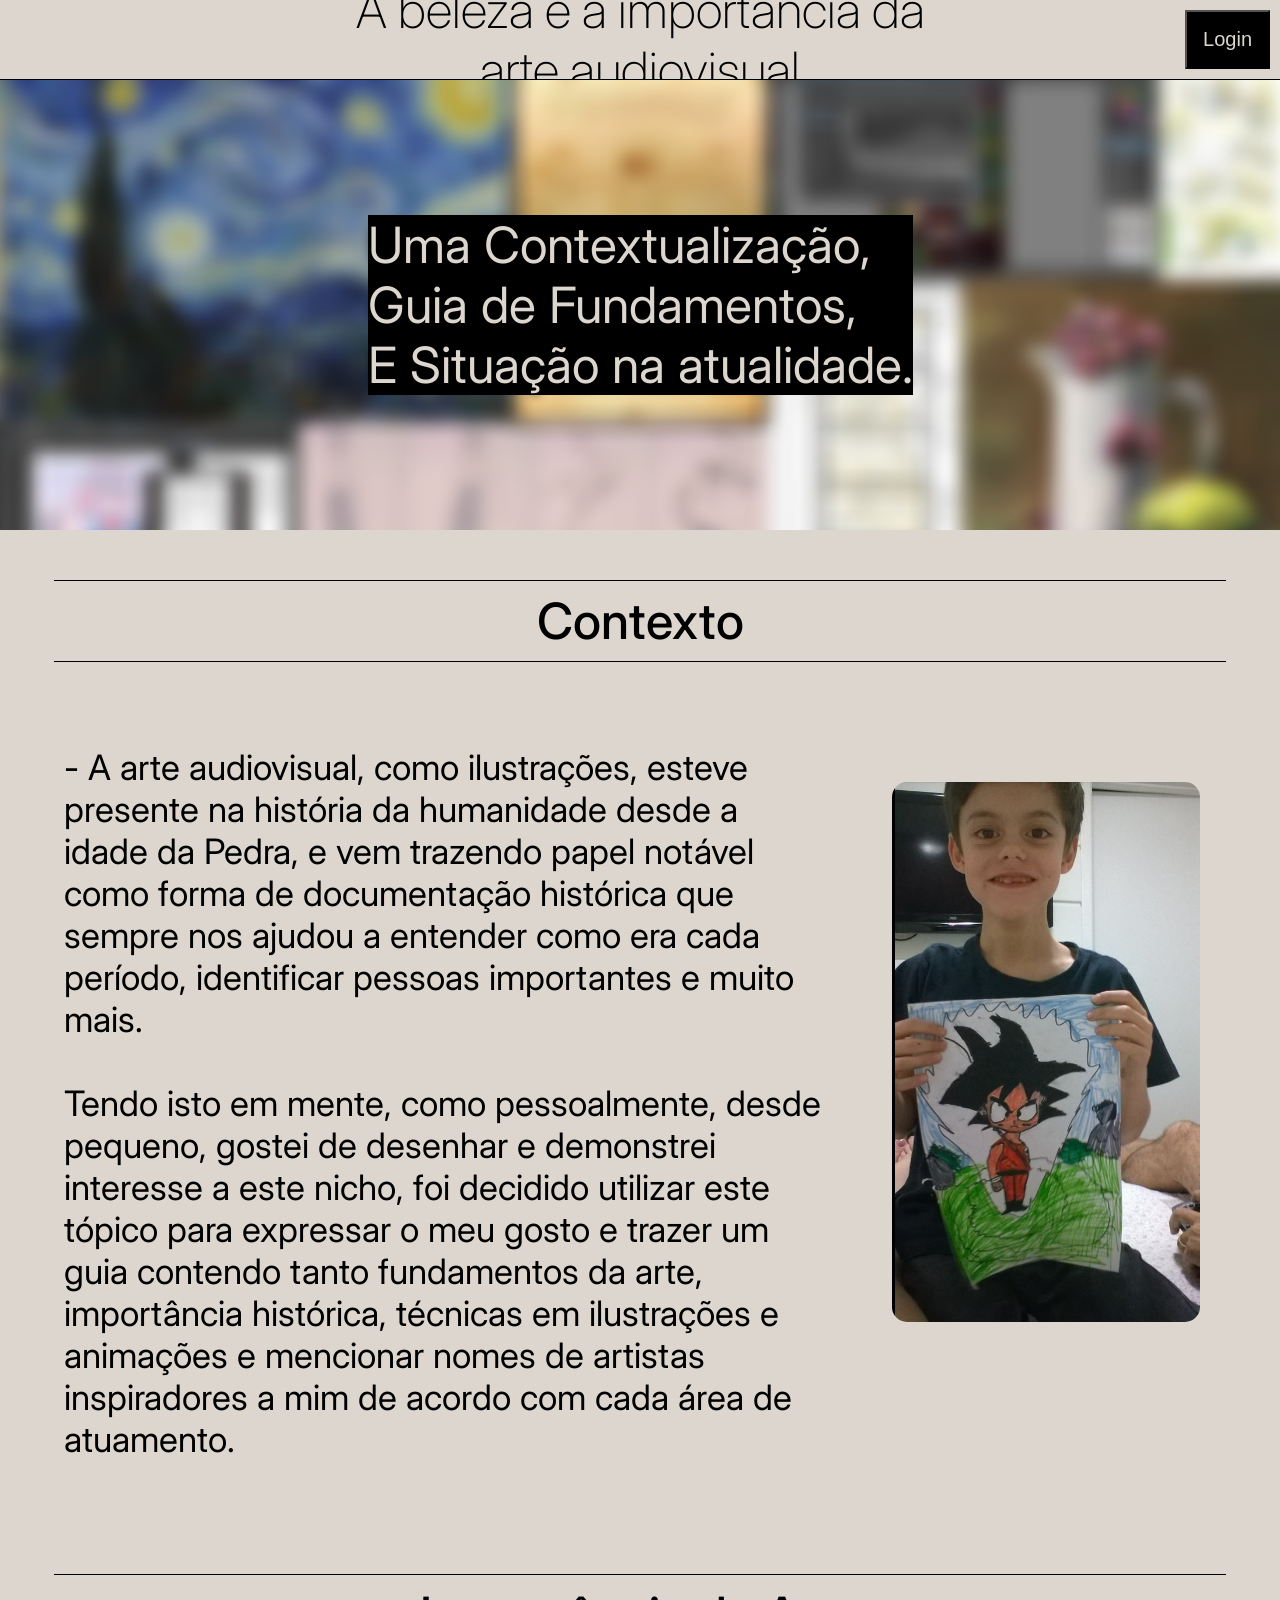
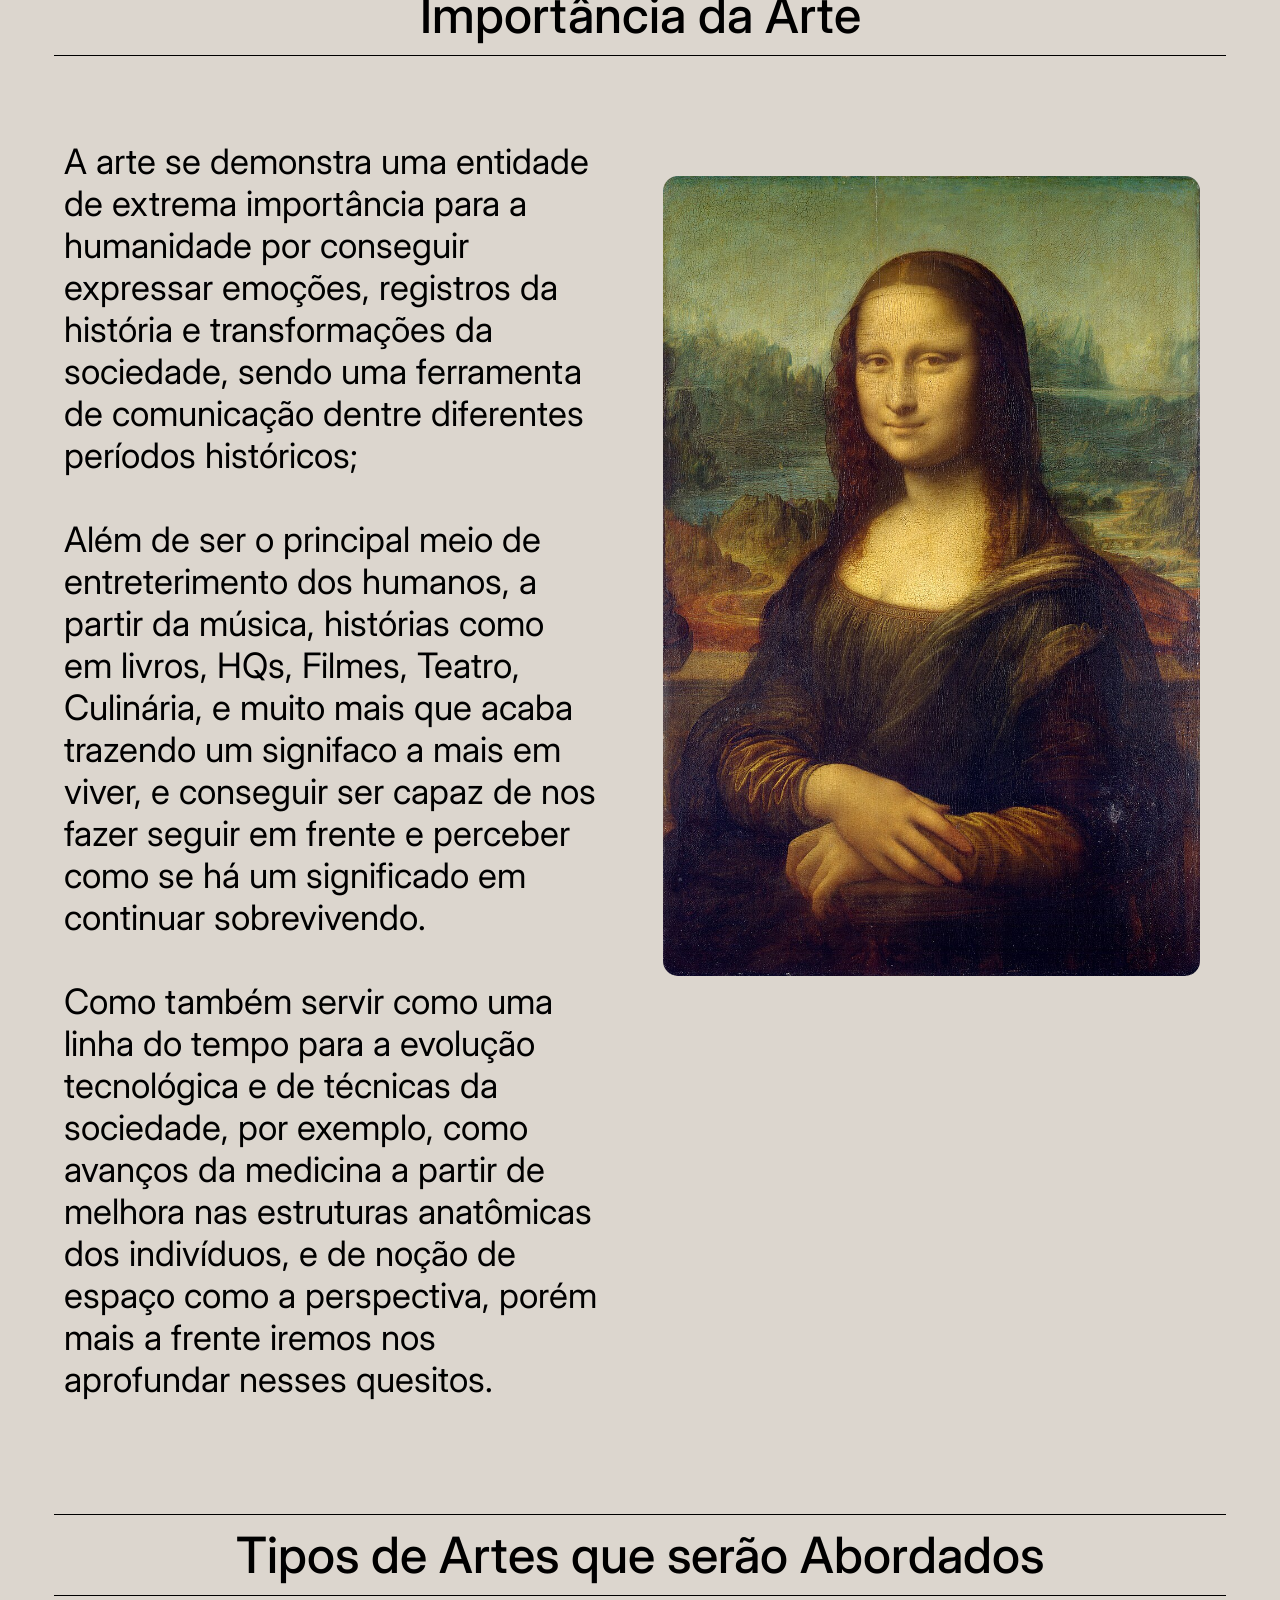
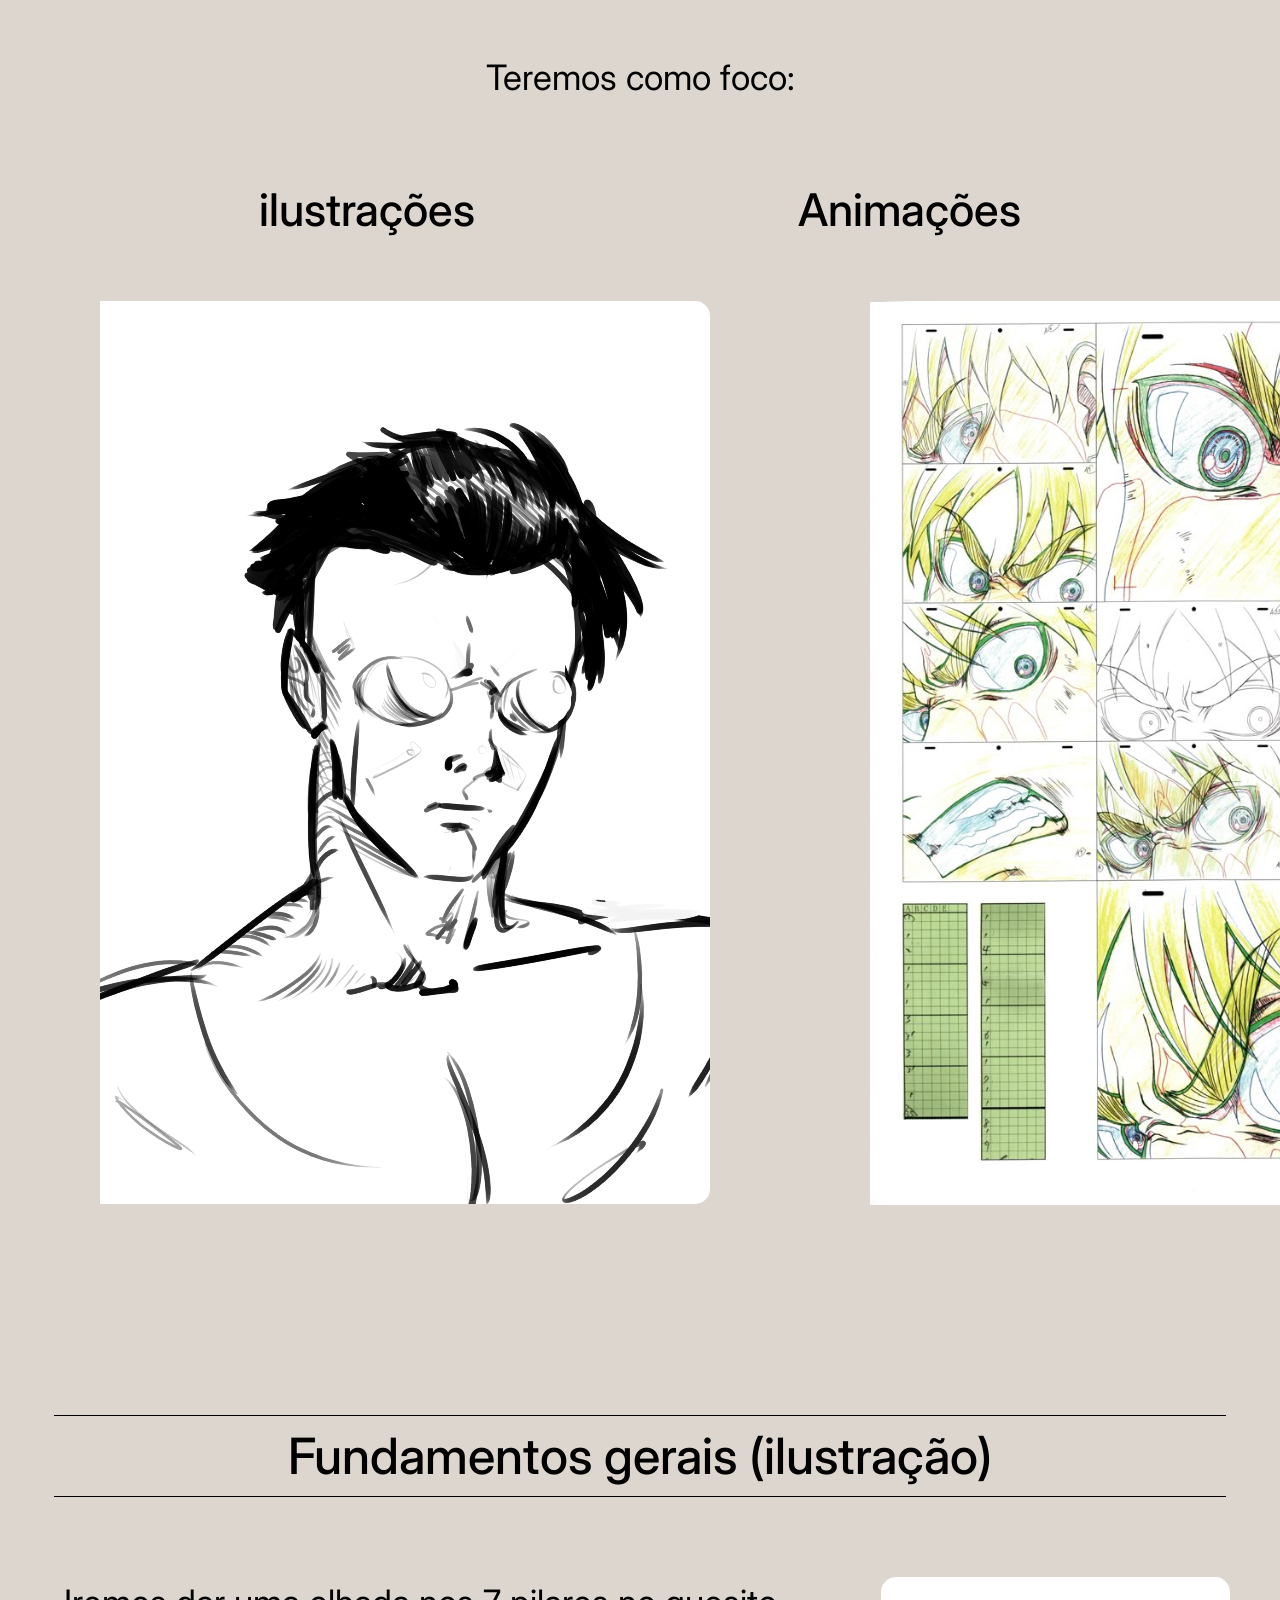
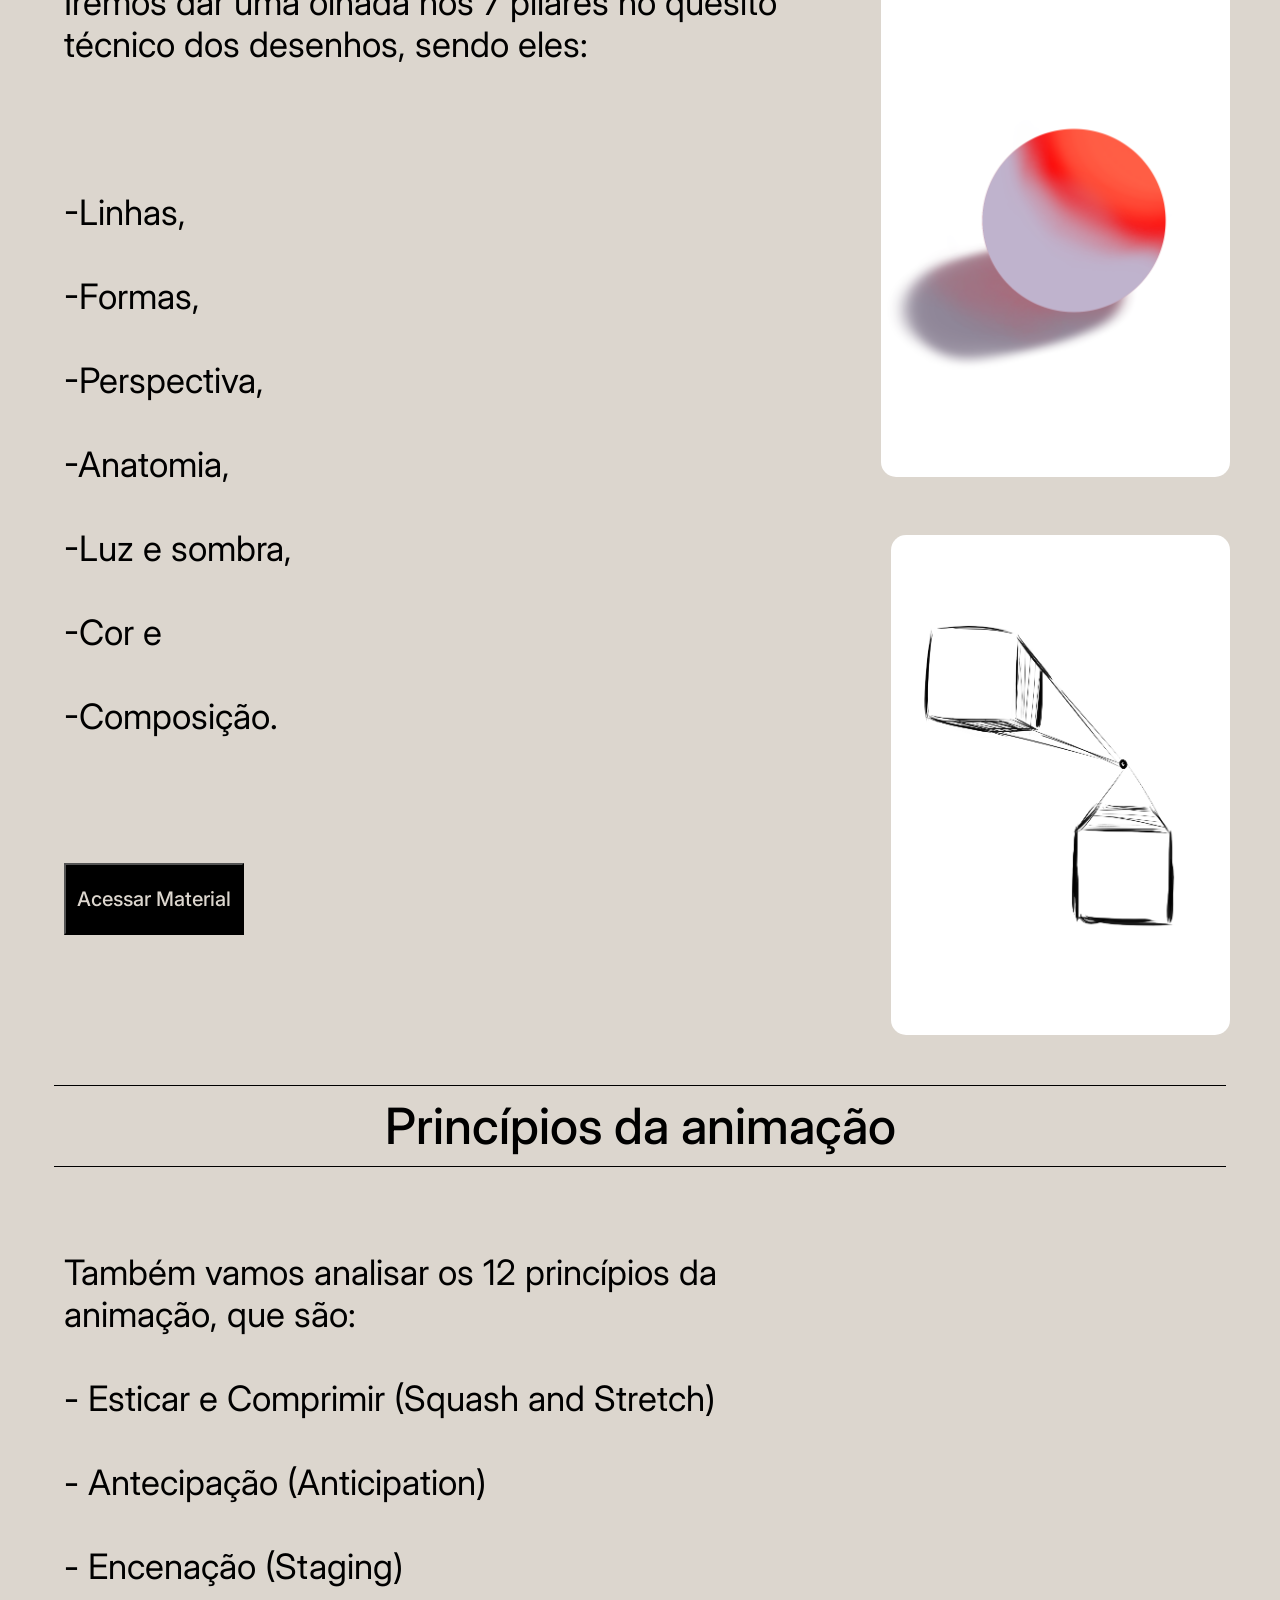
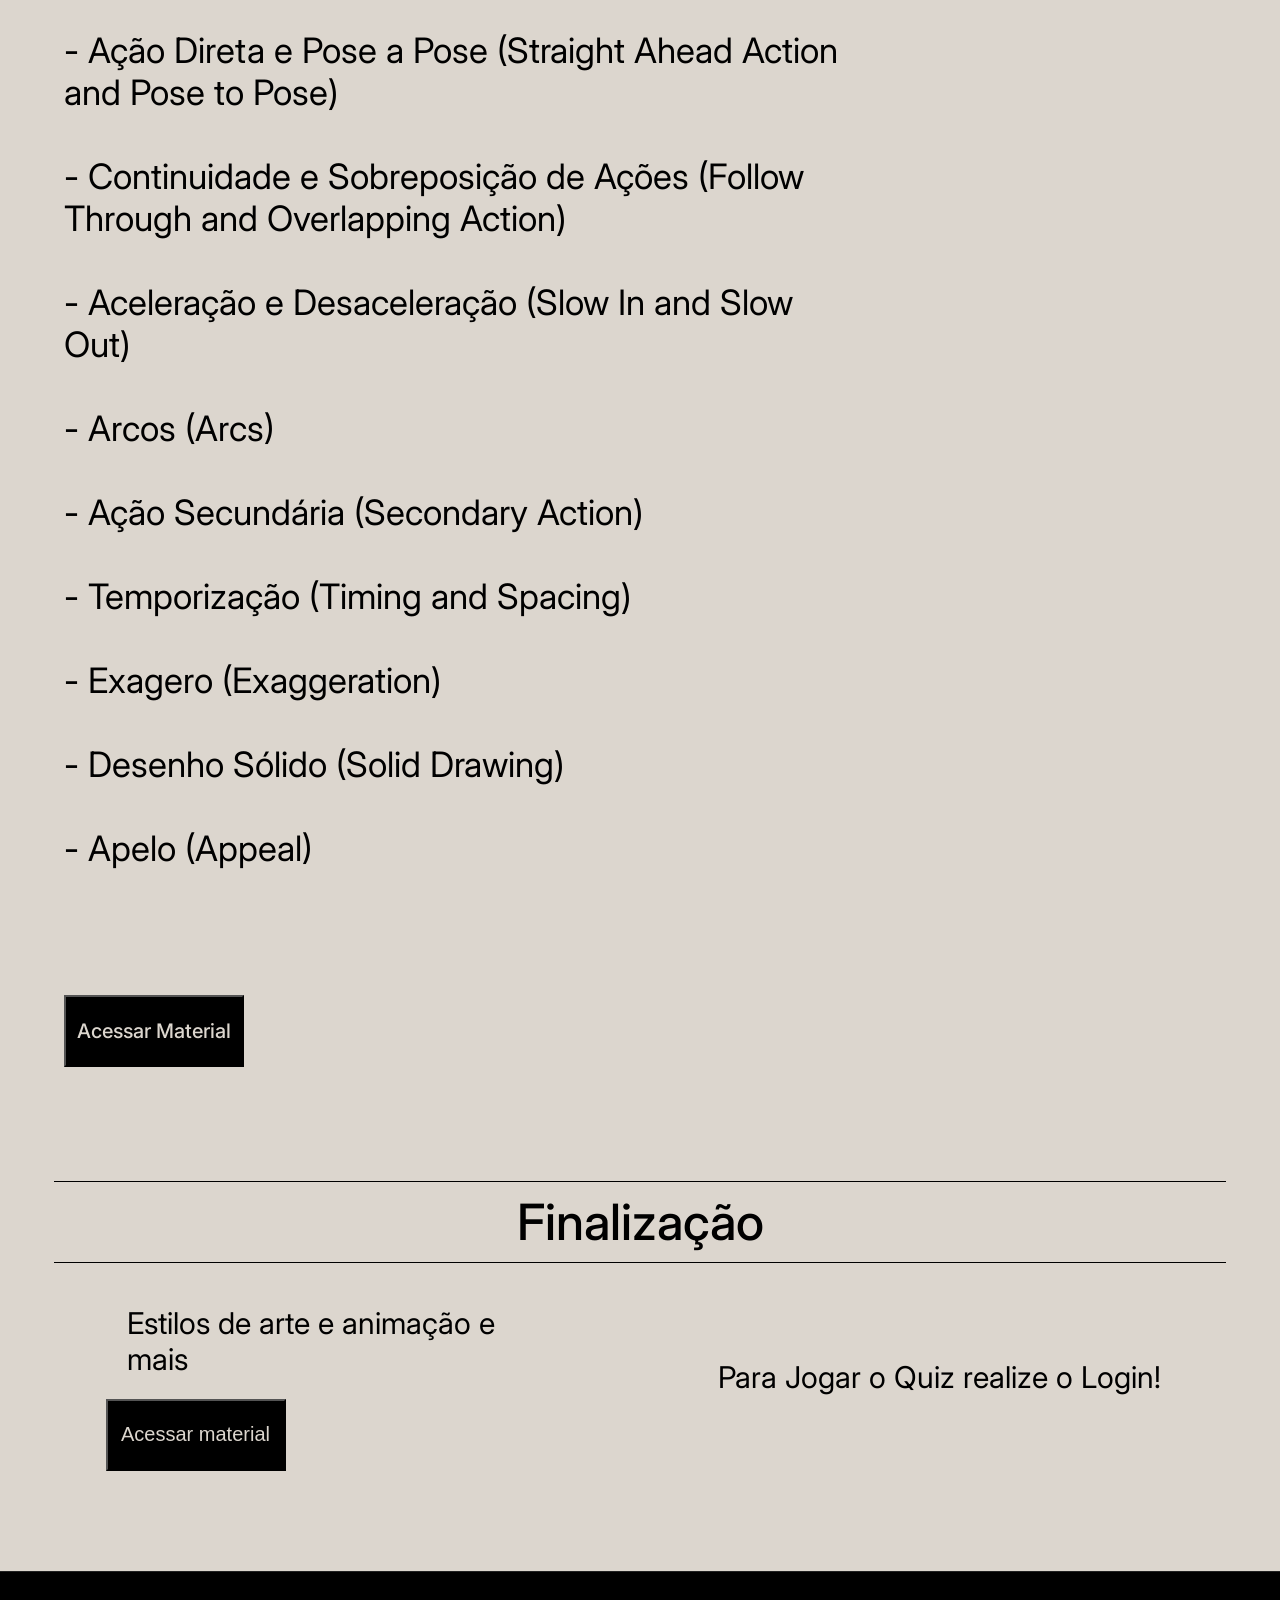
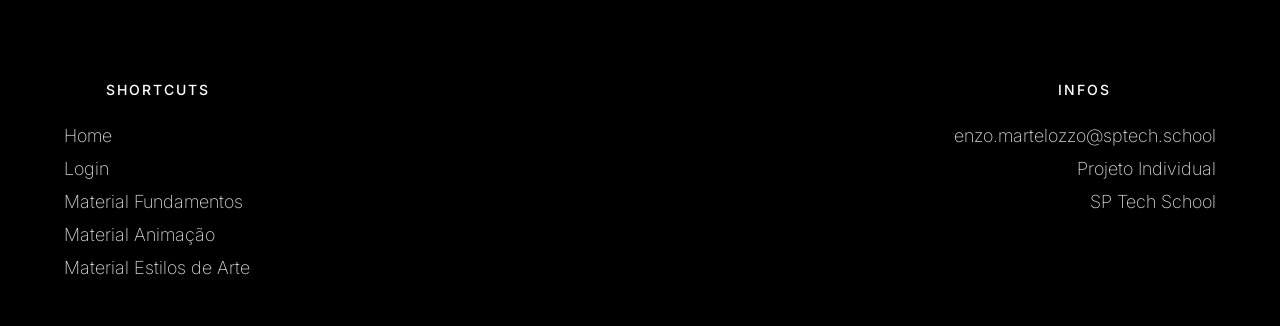
<file: web-data-viz-main/public/index.html>
<!DOCTYPE html>
<html lang="en">

<head>
    <meta charset="UTF-8">
    <meta name="viewport" content="width=device-width, initial-scale=1.0">
    <title>Página Inicial</title>
    <link rel="stylesheet" href="all_style.css">
    <link rel="preconnect" href="https://fonts.googleapis.com">
    <link rel="preconnect" href="https://fonts.gstatic.com" crossorigin>
    <link
        href="https://fonts.googleapis.com/css2?family=Inter:ital,opsz,wght@0,14..32,100..900;1,14..32,100..900&display=swap"
        rel="stylesheet">
</head>

<body>
    <header class="header">
        
        <div class="header_title inter" onclick="window.location.href='index.html'"><p>A beleza e a importância da arte audiovisual</p></div>
        <div class="login inter"><button onclick="window.location.href='login.html'">
                <p>Login</p>
            </button></div>
    </header>
    <div class="banner">

        <p>Uma Contextualização,<br>Guia de Fundamentos,<br>E Situação na atualidade.</p>
    </div>


    </div>

    <div class="topico inter">Contexto</div>
    <div style="display: flex;">
        <div class="texto inter"><span>- A arte audiovisual, como ilustrações, esteve presente na história da
                humanidade desde a idade da Pedra, e vem trazendo papel notável como forma de documentação histórica que
                sempre nos ajudou a entender como era cada período, identificar pessoas importantes e muito
                mais.<br><br>Tendo isto em mente, como pessoalmente, desde pequeno, gostei de desenhar e demonstrei
                interesse a este nicho, foi decidido utilizar este tópico para expressar o meu gosto e trazer um guia
                contendo tanto fundamentos da arte, importância histórica, técnicas em ilustrações e animações e
                mencionar nomes de artistas inspiradores a mim de acordo com cada área de atuamento.</span></div>
        <div class="img_texto">
                <img
                src="./assets/imgs/eu.jpeg"
                style="max-height: 60vh;"
                alt="">
        </div>
    </div>
    <div>
        <div class="topico inter">Importância da Arte</div>
        <div style="display: flex;">
            <div class="texto inter"><span>A arte se demonstra uma entidade de extrema importância para a humanidade
                    por conseguir expressar emoções, registros da história e transformações da sociedade, sendo uma
                    ferramenta
                    de comunicação dentre diferentes períodos históricos;<br><br>
                    Além de ser o principal meio de entreterimento dos humanos, a partir da música, histórias como em
                    livros, HQs,
                    Filmes, Teatro, Culinária, e muito mais que acaba trazendo um signifaco a mais em viver, e conseguir
                    ser
                    capaz
                    de nos fazer seguir em frente e perceber como se há um significado em continuar sobrevivendo.
                    <br><br>
                    Como também servir como uma linha do tempo para a evolução tecnológica e de técnicas da sociedade,
                    por exemplo, como avanços da medicina a partir de melhora nas estruturas anatômicas dos indivíduos,
                    e de noção de espaço como a perspectiva, porém mais a frente iremos nos aprofundar nesses quesitos.
                </span>
            </div>
            <div class="img_texto">
                <img src="./assets/imgs/MonaLisa.jpg"
                    alt="">
            </div>
        </div>
        <div class="topico inter">Tipos de Artes que serão Abordados</div>
        <div style="padding-top: 60px; display: flex; justify-content: center; font-size: 35px; font-weight: 400;"
            class="inter">Teremos como foco:</div>
        <div style="display: flex; justify-content: space-evenly;">
            <div class="texto inter">
                <p style="font-size: 45px; font-weight: 500;">ilustrações</p>
            </div>
            <div class="texto inter">
                <p style="font-size: 45px; font-weight: 500;">Animações</p>
            </div>
        </div>
        <div style="display: flex; justify-content: space-evenly;">
            <div><img
                    src="./assets/imgs/invicible.png"
                    style="border-radius: 15px; margin-right: 40px; padding-left: 100px" alt=""></div>
            <div><img src="./assets/imgs/genga.jpg"
                    height="85%" style="border-radius: 15px; margin-left: 40px; padding-left: 80px;" alt="">
            </div>
        </div>
        <div class="topico inter">Fundamentos gerais (ilustração)</div>
        <div style="display: flex; justify-content: space-between;">
            <div class="texto inter">
                Iremos dar uma olhada nos 7 pilares no quesito técnico dos desenhos, sendo eles:
                <br><br><br><br>
                -Linhas,<br><br> -Formas,<br><br> -Perspectiva,<br><br> -Anatomia,<br><br> -Luz e sombra,<br><br> -Cor e
                <br><br>-Composição.
                <br><br><br><br>
                <button class="botao inter" style="height: 8vh;width: 20vh;" onclick="window.location.href='material_ilust.html'">
                    <p style="font-size: 20px;">Acessar Material</p>
                </button>
            </div>
            <div style=" display: flex; flex-direction: column; align-items: flex-end; margin-right: 50px;">
                <img src="./assets/imgs/luzesombra.png"
                    height="500px" style="margin-top: 80px; border-radius: 15px;" alt="">
                <br>
                <img src="./assets/imgs/perspectiva.png"
                    height="500px" style="margin-top: 40px; border-radius: 15px;" alt="">
            </div>
        </div>
        <div class="topico inter">Princípios da animação</div>
        <div style="display: flex; justify-content: space-between; flex-direction: row; width: 100vw;">
            <div class="texto inter">
                <p>Também vamos analisar os 12 princípios da animação, que são:
                    <br>
                    <br>
                    - Esticar e Comprimir (Squash and Stretch) <br><br>
                    - Antecipação (Anticipation)<br><br>
                    - Encenação (Staging) <br><br>
                    - Ação Direta e Pose a Pose (Straight Ahead Action and Pose to Pose)<br><br>
                    - Continuidade e Sobreposição de Ações (Follow Through and Overlapping Action)<br><br>
                    - Aceleração e Desaceleração (Slow In and Slow Out)<br><br>
                    - Arcos (Arcs)<br><br>
                    - Ação Secundária (Secondary Action)<br><br>
                    - Temporização (Timing and Spacing)<br> <br>
                    - Exagero (Exaggeration)<br><br>
                    - Desenho Sólido (Solid Drawing)<br><br>
                    - Apelo (Appeal)
                    <br><br><br><br>
                    <button class="botao inter" style="height: 8vh;width: 20vh;" onclick="window.location.href='material_anim.html'">
                        <p style="font-size: 20px;">Acessar Material</p>
                    </button>
                </p>
            </div>
            <div style="display:flex; flex-direction: column; align-items: flex-end; margin-right: 50px;">
                <div style="margin-top: 80px; max-height: 75vh;">
                    <video autoplay loop muted playsinline height="80%" style="border-radius: 15px;">
                        <source
                            src="./assets/vds/princ1.mp4"
                            type="video/mp4">   
                    </video>
                </div>
                <div style="margin-top: 0px; max-height: 75vh;">
                    <video autoplay loop muted playsinline height="80%" style="border-radius: 15px;">
                        <source
                            src="./assets/vds/princ2.mp4"
                            type="video/mp4">   
                    </video>
                </div>
            </div>
        </div>
        <div class="topico inter">Finalização</div>
        <div style="display: flex; justify-content: space-around; flex-direction: row; width: 100vw;">
            <div style="margin-left: 50px;">
                <div class="texto inter" style="display: flex; justify-content: center; align-items: center; font-size: 30px;">Estilos de arte e animação e mais</div>
                <div><button class="botao" style="height: 8vh;width: 20vh;" onclick="window.location.href = 'extras.html'">
                        <p style="font-size: 20px;">Acessar material</p>
                    </button></div>
            </div>
            <div class="texto inter" style="display: flex; justify-content: center; align-items: center; font-size: 30px;">
                Para Jogar o Quiz realize o Login!
            </div>
            <!--
            <div style="margin-right: 50px;">
                <div class="texto inter">Quiz sobre gostos pessoais!</div>
                <div><button class="botao" style="height: 8vh;width: 20vh;" onclick="window.location.href='quiz.html'">
                        <p style="font-size: 20px;">Acessar Quiz</p>
                    </button></div>
            </div>
            -->
            
            
        </div>
    </div>
<footer style="
    background-color: #000;
    width: 100%;
    margin-top: 100px;
    padding: 48px 64px;
    box-sizing: border-box;
    display: flex;
    justify-content: space-between;
    align-items: flex-start;
    border-top: 1px solid #222;
">

    
    <div style="display: flex; flex-direction: column; gap: 16px;">
        <span class="topico inter" style="color: #fff; font-size: 14px; letter-spacing: 2px; text-transform: uppercase; opacity: 0.5;">
            Shortcuts
        </span>
        <nav style="display: flex; flex-direction: column; gap: 12px;">
            <a href="index.html" class="inter" style="color: rgb(220, 214, 206); font-size: 18px; text-decoration: none;">Home</a>
            <a href="login.html" class="inter" style="color: rgb(220, 214, 206); font-size: 18px; text-decoration: none;">Login</a>
            <a href="material_ilust.html" class="inter" style="color: rgb(220, 214, 206); font-size: 18px; text-decoration: none;">Material Fundamentos</a>
            <a href="material_anim.html" class="inter" style="color: rgb(220, 214, 206); font-size: 18px; text-decoration: none;">Material Animação</a>
            <a href="extras.html" class="inter" style="color: rgb(220, 214, 206); font-size: 18px; text-decoration: none;">Material Estilos de Arte</a>
        </nav>
    </div>

    <!-- Coluna: Infos -->
    <div style="display: flex; flex-direction: column; gap: 16px; text-align: right;">
        <span class="topico inter" style="color: #fff; font-size: 14px; letter-spacing: 2px; text-transform: uppercase; opacity: 0.5;">
            Infos
        </span>
        <div class="inter" style="display: flex; flex-direction: column; gap: 12px; color: rgb(220, 214, 206); font-size: 18px;">
            <span>enzo.martelozzo@sptech.school</span>
            <span>Projeto Individual</span>
            <span>SP Tech School</span>
        </div>
    </div>

</footer>
</body>

</html>
</file>
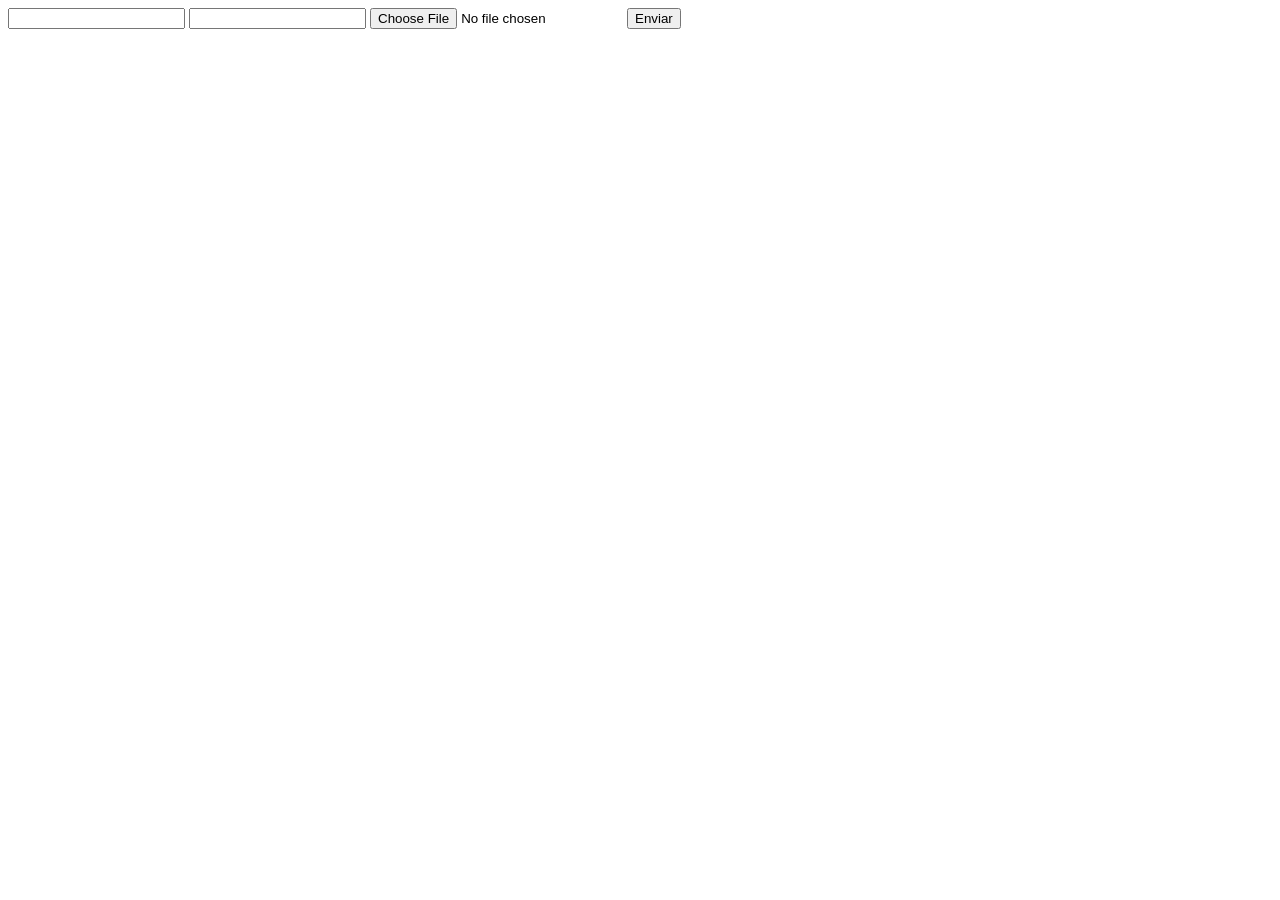
<file: web-data-viz-main/DOCUMENTOS_DE_APOIO/exemplo_de_upload_de_arquivo/public/index.html>
<!DOCTYPE html>
<html lang="en">

<head>
  <meta charset="UTF-8">
  <meta http-equiv="X-UA-Compatible" content="IE=edge">
  <meta name="viewport" content="width=device-width, initial-scale=1.0">
  <title>Upload</title>
</head>

<body>

  <div>
    <input name="nome" id="nome" type="text" />
    <input name="email" id="email" type="url" />
    <input name="foto" id="foto" type="file" />
    <button onclick="enviar()">Enviar</button>
  </div>

  <div id="container"></div>
</body>

</html>

<script>
  function enviar() {
    const formData = new FormData();
    formData.append('foto', foto.files[0])
    formData.append('nome', nome.value)
    formData.append('email', email.value)

    fetch("/usuarios/cadastro", {
      method: "POST",
      body: formData
    })
      .then(res => {
        window.location = "./perfil.html"
      })
      .catch(err => {
        console.log(err);
      })
  }
</script>
</file>
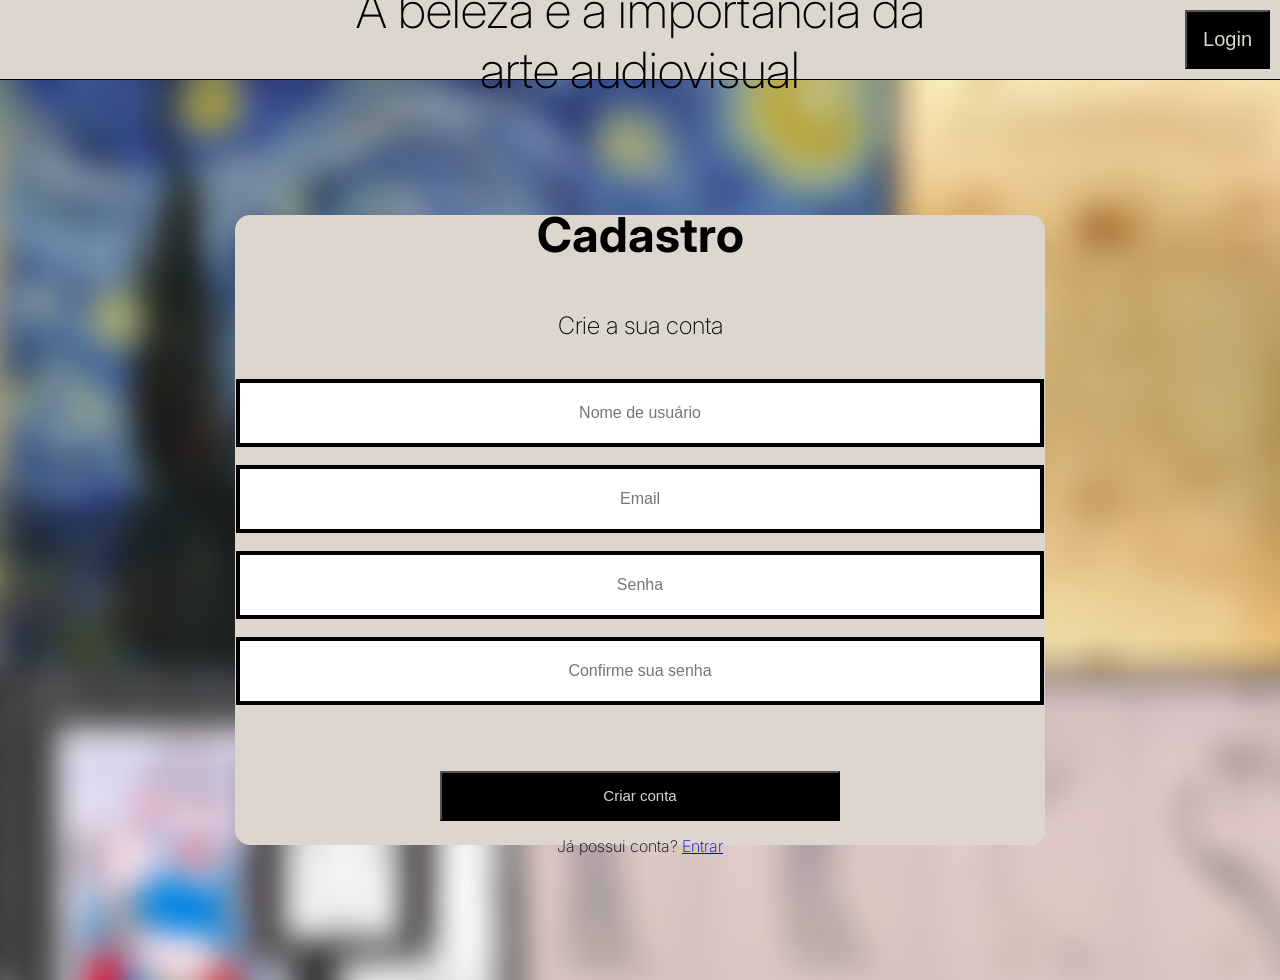
<file: web-data-viz-main/public/cadastro.html>
<!DOCTYPE html>
<html lang="en">

<head>
    <meta charset="UTF-8">
    <meta name="viewport" content="width=device-width, initial-scale=1.0">
    <title>Cadastro</title>
    <link rel="preconnect" href="https://fonts.googleapis.com">
    <link rel="preconnect" href="https://fonts.gstatic.com" crossorigin>
    <link rel="stylesheet" href="all_style.css">
    <link
        href="https://fonts.googleapis.com/css2?family=Inter:ital,opsz,wght@0,14..32,100..900;1,14..32,100..900&display=swap"
        rel="stylesheet">
        <script src="./js/sessao.js"></script> 
</head>

<body>

    <header class="header">

        <div class="header_title inter" onclick="window.location.href='index.html'" 3>A beleza e a importância da
            arte audiovisual</div>
        <div class="login inter"><button onclick="window.location.href='login.html'">
                <p>Login</p>
            </button></div>
    </header>
    <div class="fundo_login">

        <div class="container_cadastro inter">
            <h1>Cadastro</h1>

            <p style="font-size: 1.5rem; margin-bottom: 1.5rem;">Crie a sua conta</p>

            <form>

                <input type="text" id="nome_input" placeholder="Nome de usuário">

                <input type="email" id="email_input" placeholder="Email">

                <input type="password" id="senha_input" placeholder="Senha">

                <input type="password" id="confirmacao_senha_input" placeholder="Confirme sua senha">

                <div id="cardErro">
                    
                    <span id="mensagem_erro"></span>
                </div>


                <button type="button" class="botao" onclick="validar_cadastro()">
                    <p>Criar conta</p>
                </button>

            </form>

            <p class="">
                Já possui conta?
                <a href="login.html">Entrar</a>
            </p>
        </div>
        <div id="div_aguardar"></div>
</body>

<script>
    //let listaEmpresasCadastradas = [];

        function validar_cadastro(){

        var emailVar = email_input.value;
        var senhaConfVar = confirmacao_senha_input.value
        var senhaVar = senha_input.value;

            var regrasLogin = [
        {
            condicao: emailVar === "",
            mensagem: "O campo de e-mail não pode estar vazio."
        },
        {
            condicao: !emailVar.includes("@") || !emailVar.includes("."),
            mensagem: "Informe um e-mail válido (ex: nome@email.com)."
        },
        {
            condicao: senhaVar === "" || senhaConfVar === "",
            mensagem: "Os campos de senhas não podem estar vazio."
        },
        {
            condicao: senhaVar.length < 6,
            mensagem: "A senha deve ter no mínimo 6 caracteres."
        },
        {
            condicao: senhaVar != senhaConfVar,
            mensagem: "As senhas devem estar iguais"
        }
    ];

       

        for (var i = 0; i < regrasLogin.length; i++) {
            
            if (regrasLogin[i].condicao) {
                cardErro.style.display = "block";
                mensagem_erro.innerHTML = regrasLogin[i].mensagem;
                
                console.log(regrasLogin[i]);
                //cardErro.innerHTML = `${regrasLogin[i].mensagem}`
                
                
                return false; // Para na primeira regra quebrada
            }
        }
        cadastrar();
    }

    function cadastrar() {
        // aguardar();

        //Recupere o valor da nova input pelo nome do id
        // Agora vá para o método fetch logo abaixo
        var nomeVar = nome_input.value;
        var emailVar = email_input.value;
        var senhaVar = senha_input.value;
        var confirmacaoSenhaVar = confirmacao_senha_input.value;
       

        // Verificando se há algum campo em branco
        if (
            nomeVar == "" ||
            emailVar == "" ||
            senhaVar == "" ||
            confirmacaoSenhaVar == ""
            
        ) {
            cardErro.style.display = "block";
            mensagem_erro.innerHTML =
                "(Mensagem de erro para todos os campos em branco)";

            finalizarAguardar();
            return false;
        } else {
            setInterval(sumirMensagem, 5000);
        }

        // Verificando se o código de ativação é de alguma empresa cadastrada
        /*
        for (let i = 0; i < listaEmpresasCadastradas.length; i++) {
            if (listaEmpresasCadastradas[i].codigo_ativacao == codigoVar) {
                idEmpresaVincular = listaEmpresasCadastradas[i].id
                console.log("Código de ativação válido.");
                break;
            } else {
                cardErro.style.display = "block";
                mensagem_erro.innerHTML = "(Mensagem de erro para código inválido)";
                finalizarAguardar();
            }
        }
        */

        // Enviando o valor da nova input
        fetch("/usuarios/cadastrar", {
            method: "POST",
            headers: {
                "Content-Type": "application/json",
            },
            body: JSON.stringify({
                // crie um atributo que recebe o valor recuperado aqui
                // Agora vá para o arquivo routes/usuario.js
                nomeServer: nomeVar,
                emailServer: emailVar,
                senhaServer: senhaVar,
                //idEmpresaVincularServer: idEmpresaVincular
            }),
        })
            .then(function (resposta) {
                console.log("resposta: ", resposta);

                if (resposta.ok) {
                    cardErro.style.display = "block";

                    mensagem_erro.innerHTML =
                        "Cadastro realizado com sucesso! Redirecionando para tela de Login...";

                    setTimeout(() => {
                        window.location = "login.html";
                    }, "2000");

                    limparFormulario();
                    finalizarAguardar();
                } else {
                    throw "Houve um erro ao tentar realizar o cadastro!";
                }
            })
            .catch(function (resposta) {
                console.log(`#ERRO: ${resposta}`);
                finalizarAguardar();
            });

        return false;
    }

    // Listando empresas cadastradas 
    /*
    function listar() {
        fetch("/empresas/listar", {
            method: "GET",
        })
            .then(function (resposta) {
                resposta.json().then((empresas) => {
                    empresas.forEach((empresa) => {
                        listaEmpresasCadastradas.push(empresa);

                        console.log("listaEmpresasCadastradas")
                        console.log(listaEmpresasCadastradas[0].codigo_ativacao)
                    });
                });
            })
            .catch(function (resposta) {
                console.log(`#ERRO: ${resposta}`);
            });
    }
    */


    function sumirMensagem() {
        cardErro.style.display = "none";
    }
</script>
</script>

</html>
</file>
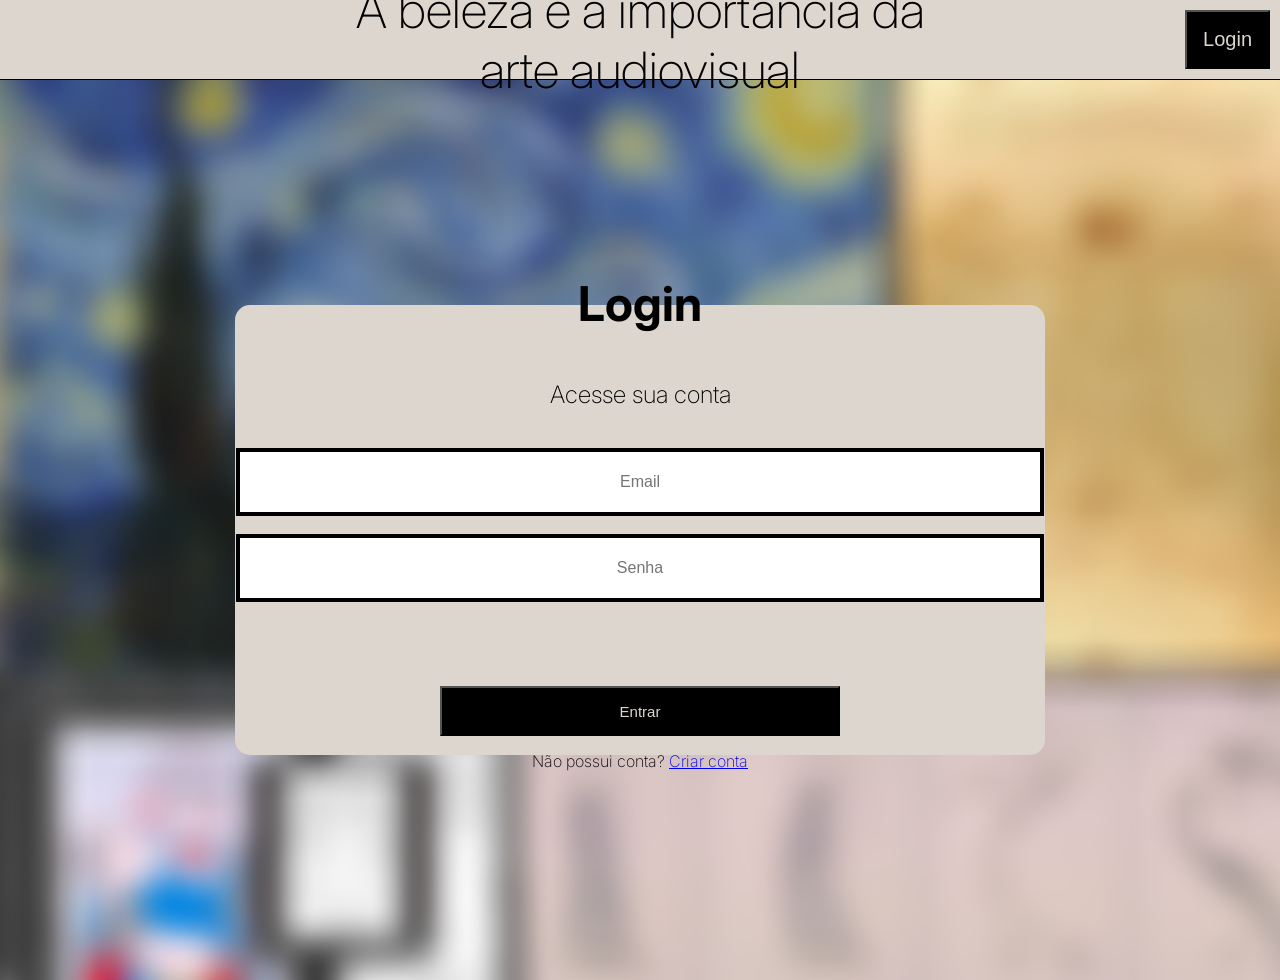
<file: web-data-viz-main/public/login.html>
<!DOCTYPE html>
<html lang="en">

<head>
    <meta charset="UTF-8">
    <meta name="viewport" content="width=device-width, initial-scale=1.0">
    <title>Login</title>
    <link rel="preconnect" href="https://fonts.googleapis.com">
    <link rel="preconnect" href="https://fonts.gstatic.com" crossorigin>
    <link rel="stylesheet" href="all_style.css">
    <link
        href="https://fonts.googleapis.com/css2?family=Inter:ital,opsz,wght@0,14..32,100..900;1,14..32,100..900&display=swap"
        rel="stylesheet">
        <script src="./js/sessao.js"></script>
</head>

<body>
    <header class="header">

        <div class="header_title inter" onclick="window.location.href='index.html'" 3>A beleza e a importância da
            arte audiovisual</div>
        <div class="login inter"><button onclick="window.location.href='login.html'">
                <p>Login</p>
            </button></div>
    </header>
    <div class="fundo_login">

        <div class="container_login inter">
            <h1>Login</h1>

            <p style="font-size: 1.5rem; margin-bottom: 1.5rem;">Acesse sua conta</p>

            <form>

                <input type="email" id="email_input" placeholder="Email">

                <input type="password" id="senha_input" placeholder="Senha">

                <span id="mensagem_erro"></span>
                
                <div id="div_aguardar" class="loading-div">
                        <!-- <img src="./assets/imgs/loading.gif" id="loading-gif"> -->
                    </div>
                <button type="button" class="botao" onclick="validar_login()">
                    <p>Entrar</p>
                </button>

            </form>

            <p class="">
                Não possui conta?
                <a href="cadastro.html">Criar conta</a>
            </p>
            <div class="card_erro" id="cardErro" style="color: red;">
                <span id="mensagem_erro" style="color: red;"></span>
            </div>
        </div>
                        

                

    </div>
</body>

<script>


 

    function validar_login(){

        var emailVar = email_input.value;
        var senhaVar = senha_input.value;

            var regrasLogin = [
        {
            condicao: emailVar === "",
            mensagem: "O campo de e-mail não pode estar vazio."
        },
        {
            condicao: !emailVar.includes("@") || !emailVar.includes("."),
            mensagem: "Informe um e-mail válido (ex: nome@email.com)."
        },
        {
            condicao: senhaVar === "",
            mensagem: "O campo de senha não pode estar vazio."
        },
        {
            condicao: senhaVar.length < 6,
            mensagem: "A senha deve ter no mínimo 6 caracteres."
        }
    ];

       

        for (var i = 0; i < regrasLogin.length; i++) {
            
            if (regrasLogin[i].condicao) {
                mensagem_erro.innerHTML = regrasLogin[i].mensagem;
                cardErro.style.display = "block";
                
                console.log(regrasLogin[i]);
                //cardErro.innerHTML = `${regrasLogin[i].mensagem}`
                
                
                return false; // Para na primeira regra quebrada
            }
        }
        entrar();
    }

    function entrar() {
        aguardar();

        var emailVar = email_input.value;
        var senhaVar = senha_input.value;

        if (emailVar == "" || senhaVar == "") {
            cardErro.style.display = "block"
            mensagem_erro.innerHTML = "(Mensagem de erro para todos os campos em branco)";
            finalizarAguardar();
            return false;
        }
        else {
            setInterval(sumirMensagem, 5000)
        }

        console.log("FORM LOGIN: ", emailVar);
        console.log("FORM SENHA: ", senhaVar);

        fetch("/usuarios/autenticar", {
            
            method: "POST",
            headers: {
                "Content-Type": "application/json"
            },
            body: JSON.stringify({
                emailServer: emailVar,
                senhaServer: senhaVar
            })
        }).then(function (resposta) {
            console.log("ESTOU NO THEN DO entrar()!")

            if (resposta.ok) {
                console.log(resposta);

                cardErro.style.display = "block";

                    mensagem_erro.innerHTML =
                        "Login realizado com sucesso! Redirecionando para o Quiz...";

                resposta.json().then(json => {
                    console.log(json);
                    console.log(JSON.stringify(json));
                    sessionStorage.EMAIL_USUARIO = json[0].email;
                    sessionStorage.NOME_USUARIO = json[0].nome;
                    sessionStorage.ID_USUARIO = json[0].id;
                    //sessionStorage.AQUARIOS = JSON.stringify(json.aquarios)

                    setTimeout(function () {
                        window.location.href = "quiz.html";
                    }, 1000); // apenas para exibir o loading

                });

            } else {

                console.log("Houve um erro ao tentar realizar o login!");

                resposta.text().then(texto => {
                    console.error(texto);
                    finalizarAguardar(texto);
                });
            }

        }).catch(function (erro) {
            console.error('erro no fetch',erro);
        })

        return false;
    }

    function sumirMensagem() {
        cardErro.style.display = "none"
    }

</script>

</html>
</file>
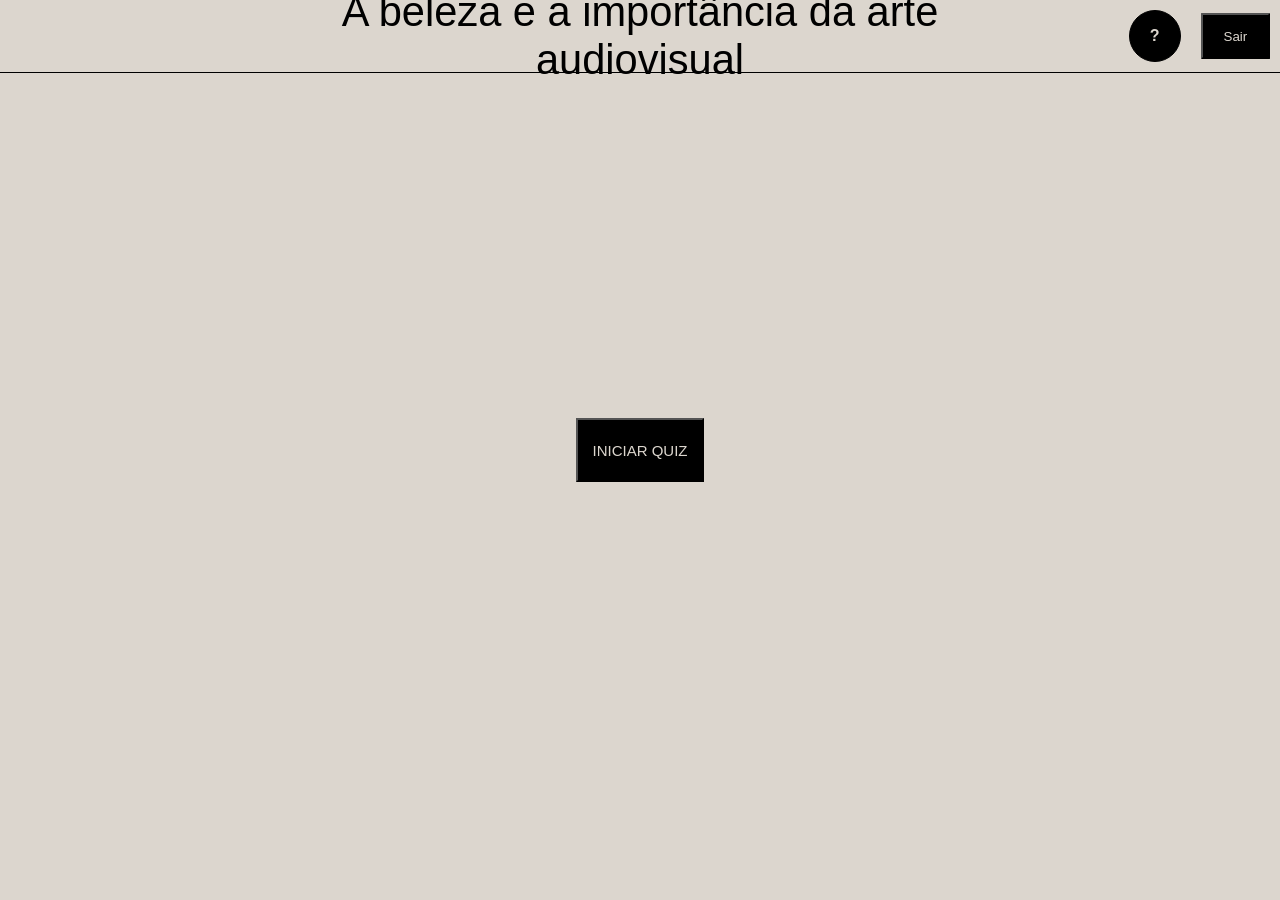
<file: web-data-viz-main/public/quiz.html>
<!DOCTYPE html>
<html lang="en">

<head>
    <meta charset="UTF-8">
    <meta name="viewport" content="width=device-width, initial-scale=1.0">
    <title>Exemplo - Quiz</title>
    <link rel="stylesheet" href="all_style.css">
</head>


<body onload="onloadEsconder()">
    <header class="header">

        <div class="header_title inter" style="font-size: 2.6rem;" onclick="window.location.href='index.html'" 3>A
            beleza e
            a importância da
            arte audiovisual</div>
        <div class="user inter">
            <p id="pfp" class="pfp_text"></p>
        </div>
        <div class="inter"><button class="sair" onclick=logout()>
                <p>Sair</p>
            </button></div>
    </header>
    <div id="pontuacaoEJogo">
        <div
            style="display:flex; justify-content: center; align-items: center; height: fit-content; width: fit-content; position: absolute; top: 50%; left: 50%; transform: translate(-50%, -50%);">
            <button id="btnIniciarQuiz" onclick="iniciarQuiz()" class="botao"
                style="display:flex; justify-content: center; align-items: center; height: 4rem; width: 8rem; margin: 2rem;">
                <p>INICIAR QUIZ</p>
            </button>
            <button id="btnIrPraDash" onclick="irParaDash()" class="botao"
                style="display:flex; justify-content: center; align-items: center; height: 4rem; width: 8rem; margin: 2rem;">
                <p>IR PARA DASHBOARD</p>
            </button>
        </div>


        <div id="pontuacao" class="flex-colunar width-fit-content border-primary">
            <div id="pontuacaoDuranteJogo" class="flex-colunar padding-8">
                <span class="width-fit-content">Quantidade de acertos: <span id="spanCertas"><br></span></span>
                <span class="width-fit-content">Quantidade de erros: <span id="spanErradas"><br></span></span>
            </div>
            <div id="pontuacaoFinalJogo" class="flex-colunar padding-8" style="margin: 1rem;">
                <span id="pontuacaoFinal" class="width-fit-content">Pontuação Final:
                    <span id="spanPontuacaoFinal">***</span>
                </span>
                <span id="msgFinal" class="width-fit-content">***</span>
            </div>
            <div id="infoQuestao" class="padding-8">
                <span>Questão atual: <span id="spanNumeroDaQuestaoAtual"></span> de <span id="qtdQuestoes"></span>
                    questões.</span>
            </div>
        </div>

        <div id="jogo" class="inter">



            <div id="perguntaDaQuestaoAtual" class="padding-8">
                <span id="spanQuestaoExibida" class="inter"></span>
            </div>

            <div id="imagemQuestao"></div>

            <div class="container_questao">
                <div id="infoAlternativas" class="padding-8">
                    <span><em>Escolha uma opção dentre as abaixo:</em></span>
                </div>



                <div id="opcoes" class="flex-colunar padding-8"
                    style="padding-top: 1rem; display: flex; flex-direction: column; gap: 1rem;">

                    <label id="labelOpcaoUm" class="option"
                        style="cursor: pointer; display: flex; align-items: center; gap: 0.5rem;">
                        <input type="radio" id="primeiraOpcao" name="option" class="radio" value="alternativaA" />
                        <span></span>
                    </label>

                    <label id="labelOpcaoDois" class="option"
                        style="cursor: pointer; display: flex; align-items: center; gap: 0.5rem;">
                        <input type="radio" id="segundaOpcao" name="option" class="radio" value="alternativaB" />
                        <span></span>
                    </label>

                    <label id="labelOpcaoTres" class="option"
                        style="cursor: pointer; display: flex; align-items: center; gap: 0.5rem;">
                        <input type="radio" id="terceiraOpcao" name="option" class="radio" value="alternativaC" />
                        <span></span>
                    </label>

                    <label id="labelOpcaoQuatro" class="option"
                        style="cursor: pointer; display: flex; align-items: center; gap: 0.5rem;">
                        <input type="radio" id="quartaOpcao" name="option" class="radio" value="alternativaD" />
                        <span></span>
                    </label>

                    <span id="msgEnvio" class="width-fit-content" style="margin-top: 0.5rem;"></span>
                </div>



            </div>
            <div id="botoes">
                <button onclick="submeter()" id="btnSubmeter" class="botao" style="height: 3rem; width: 9rem;">
                    <p>Submeter resposta</p>
                </button>
                <button onclick="avancar()" id="btnProx" disabled class="botao" style="height: 3rem; width: 9rem;">
                    <p>Avançar para próxima questão</p>
                </button>
                <!-- <button onclick="finalizar()" id="btnConcluir" disabled>Finalizar Quiz</button> -->
                <button onclick="tentarNovamente()" id="btnTentarNovamente" class="botao"
                    style="height: 3rem; width: 9rem;" disabled>
                    <p>Tentar novamente</p>
                </button>
                <button onclick="irParaDash()" id="btnDash" class="botao" disabled
                    style="display: none; height: 3rem; width: 9rem; justify-content: center; align-items: center;">
                    <p>Resultados</p>
                </button>
            </div>
        </div>
</body>

</html>
<script>

    const nome = sessionStorage.NOME_USUARIO;
    const id = sessionStorage.ID_USUARIO;

    let letra_pfp = nome ? nome.charAt(0).toUpperCase() : '?';

    pfp.innerHTML = `${letra_pfp}`


    function logout() {
        sessionStorage.clear();
        window.location.href = `login.html`
    }

    const listaDeQuestoes = [

        {
            id: 1,
            pergunta: "Quantos fundamentos tem a Arte?",
            imagem: "./assets/imgs/fundamentosquiz1.jpg",
            alternativaA: "10", idA: 1,
            alternativaB: "12", idB: 2,
            alternativaC: "7", idC: 3,
            alternativaD: "5", idD: 4,
            alternativaCorreta: "alternativaC"
        },

        {
            id: 2,
            pergunta: "Quantos princípios tem a Animação?",
            imagem: "./assets/imgs/birdygenga1.gif",
            alternativaA: "15", idA: 5,
            alternativaB: "7", idB: 6,
            alternativaC: "10", idC: 7,
            alternativaD: "12", idD: 8,
            alternativaCorreta: "alternativaD"
        },

        {
            id: 3,
            pergunta: "Na arte 'A última ceia' de Leonardo qual conceito revolucionário na época foi utilizado?",
            imagem: "./assets/imgs/ultimaceia.webp",
            alternativaA: "Luz em Sombra", idA: 9,
            alternativaB: "Perspectiva", idB: 10,
            alternativaC: "Religião", idC: 11,
            alternativaD: "Anatomia", idD: 12,
            alternativaCorreta: "alternativaB"
        },

        {
            id: 4,
            pergunta: "Quais destes fundamentos da arte se demonstra o mais essencial como base?",
            imagem: "./assets/imgs/fundamentosquiz.jpg",
            alternativaA: "Formas", idA: 13,
            alternativaB: "Luz e sombra", idB: 14,
            alternativaC: "Cor", idC: 15,
            alternativaD: "Anatomia", idD: 16,
            alternativaCorreta: "alternativaA"
        },

        {
            id: 5,
            pergunta: "Quais conceitos geralmente mais ajudam na 'Fluidez' de uma animação?",
            imagem: "./assets/imgs/fluidez.gif",
            alternativaA: "Timing e Distorção", idA: 17,
            alternativaB: "Mais frames por segundo", idB: 18,
            alternativaC: "Mesclar com 3D", idC: 19,
            alternativaD: "Anatomia", idD: 20,
            alternativaCorreta: "alternativaA"
        },

        {
            id: 6,
            pergunta: "Por qual destes motivos a arte teve grande influência no avanço científico que contribuiu a salvar vidas?",
            imagem: "./assets/imgs/medicina.webp",
            alternativaA: "Primeira inspeção anatômica de um corpo falecido foi feito por um artista, tendo uso medicinal", idA: 21,
            alternativaB: "A procura de mais tintas se foi criado remédios", idB: 22,
            alternativaC: "A pintura de obras religiosas que eram usadas como terapia visual para acalmar os enfermos", idC: 23,
            alternativaD: "A invenção de novos pincéis que foram adaptados como ferramentas cirúrgicas", idD: 24,
            alternativaCorreta: "alternativaA"
        },

        {
            id: 7,
            pergunta: "Qual o nome da técnica utilizada na imagem abaixo?",
            imagem: "./assets/imgs/surfacescattering.png",
            alternativaA: "Oclusão de Ambiente", idA: 25,
            alternativaB: "Sombra de Contato", idB: 26,
            alternativaC: "Disperção Subsuperficial", idC: 27,
            alternativaD: "Reflexão de Matiz", idD: 28,
            alternativaCorreta: "alternativaC"
        },

        {
            id: 8,
            pergunta: "Qual estilo de animação é conhecido por usar poucos frames, porém com distorções exagerada?",
            imagem: "./assets/imgs/hands.gif",
            alternativaA: "Itano Circus", idA: 29,
            alternativaB: "Obari Style", idB: 30,
            alternativaC: "Norio Style", idC: 31,
            alternativaD: "Kanada Style", idD: 32,
            alternativaCorreta: "alternativaD"
        },

        {
            id: 9,
            pergunta: "Quem foi o criador da famosa técnica chamada 'Impact Frames' ou Frames de Impacto?",
            imagem: "./assets/imgs/impactframe.gif",
            alternativaA: "Yutaka Nakamura", idA: 33,
            alternativaB: "Vincent Chansard", idB: 34,
            alternativaC: "James Baxter", idC: 35,
            alternativaD: "Weiling Zhang", idD: 36,
            alternativaCorreta: "alternativaA"
        },

        {
            id: 10,
            pergunta: "Qual destas ilustrações está mais anatomicamente correta?",
            imagem: "./assets/imgs/anatomiaquiz.png",
            alternativaA: "Primeira", idA: 37,
            alternativaB: "Segunda", idB: 38,
            alternativaC: "Terceira", idC: 39,
            alternativaD: "Quarta", idD: 40,
            alternativaCorreta: "alternativaD"
        }

    ]

    // variáveis globais
    let respostasParaEnviar = []
    let numeroDaQuestaoAtual = 0
    let pontuacaoFinal = 0
    let certas = 0
    let erradas = 0
    let quantidadeDeQuestoes = listaDeQuestoes.length

    function getUsuarioId() {
        const id = sessionStorage.getItem('ID_USUARIO')
        if (!id) {
            console.warn('Usuário não autenticado.')
            return null
        }
        return parseInt(id)
    }

    function onloadEsconder() {
        document.getElementById('pontuacao').style.display = "none"
        document.getElementById('jogo').style.display = "none"
        document.getElementById('btnIrPraDash').style.display = "none"


    }

    function iniciarQuiz() {
        document.getElementById('pontuacao').style.display = "flex"
        document.getElementById('jogo').style.display = "flex"
        document.getElementById('btnIniciarQuiz').style.display = "none"
        document.getElementById('btnIrPraDash').style.display = "none"

        document.getElementById('qtdQuestoes').innerHTML = quantidadeDeQuestoes

        preencherHTMLcomQuestaoAtual(0)

        btnSubmeter.disabled = false
        btnProx.disabled = true
        btnTentarNovamente.disabled = true
    }

    function preencherHTMLcomQuestaoAtual(index) {
        habilitarAlternativas(true)
        const questaoAtual = listaDeQuestoes[index]
        numeroDaQuestaoAtual = index

        document.getElementById("spanNumeroDaQuestaoAtual").innerHTML = Number(index) + 1
        document.getElementById("spanQuestaoExibida").innerHTML = questaoAtual.pergunta;
        document.querySelector("#labelOpcaoUm span").textContent = questaoAtual.alternativaA;
        document.querySelector("#labelOpcaoDois span").textContent = questaoAtual.alternativaB;
        document.querySelector("#labelOpcaoTres span").textContent = questaoAtual.alternativaC;
        document.querySelector("#labelOpcaoQuatro span").textContent = questaoAtual.alternativaD;

        const imgContainer = document.getElementById("imagemQuestao")
        if (questaoAtual.imagem) {
            imgContainer.innerHTML = `<img src="${questaoAtual.imagem}" alt="Imagem da questão">`
            imgContainer.style.display = "flex"
        } else {
            imgContainer.innerHTML = ""
            imgContainer.style.display = "none"
        }
    }

    function submeter() {
        const options = document.getElementsByName("option");

        let hasChecked = false
        for (let i = 0; i < options.length; i++) {
            if (options[i].checked) {
                hasChecked = true
                break
            }
        }

        if (!hasChecked) {
            alert("Não há alternativas escolhidas. Escolha uma opção.")
        } else {
            btnSubmeter.disabled = true
            btnProx.disabled = false

            habilitarAlternativas(false)

            checarResposta()
        }
    }

    function habilitarAlternativas(trueOrFalse) {
        let opcaoEscolhida = trueOrFalse ? false : true

        primeiraOpcao.disabled = opcaoEscolhida
        segundaOpcao.disabled = opcaoEscolhida
        terceiraOpcao.disabled = opcaoEscolhida
        quartaOpcao.disabled = opcaoEscolhida
    }

    function avancar() {
        btnProx.disabled = true
        btnSubmeter.disabled = false


        desmarcarRadioButtons()

        if (numeroDaQuestaoAtual < quantidadeDeQuestoes - 1) {
            preencherHTMLcomQuestaoAtual(numeroDaQuestaoAtual)
        } else if (numeroDaQuestaoAtual == quantidadeDeQuestoes - 1) {
            alert("Atenção... a próxima é a ultima questão!")
            preencherHTMLcomQuestaoAtual(numeroDaQuestaoAtual)
        } else {
            finalizarJogo()
        }
        limparCoresBackgroundOpcoes()
    }

    function tentarNovamente() {
        window.location.reload()
    }

    function checarResposta() {
        const questaoAtual = listaDeQuestoes[numeroDaQuestaoAtual]
        const respostaQuestaoAtual = questaoAtual.alternativaCorreta

        const options = document.getElementsByName("option");

        let alternativaCorreta = null

        options.forEach((option) => {
            if (option.value === respostaQuestaoAtual) {
                alternativaCorreta = option.labels[0].id
            }
        })

        options.forEach((option) => {
            if (option.checked === true && option.value === respostaQuestaoAtual) {
                document.getElementById(alternativaCorreta).classList.add("text-success-with-bg")
                pontuacaoFinal++
                certas++
                document.getElementById("spanCertas").innerHTML = certas
                numeroDaQuestaoAtual++
            } else if (option.checked && option.value !== respostaQuestaoAtual) {
                const wrongLabelId = option.labels[0].id
                document.getElementById(wrongLabelId).classList.add("text-danger-with-bg")
                document.getElementById(alternativaCorreta).classList.add("text-success-with-bg")
                erradas++
                document.getElementById("spanErradas").innerHTML = erradas
                numeroDaQuestaoAtual++
            }
        })

        // Registra a resposta com os IDs do banco para envio posterior
        const idMap = {
            alternativaA: questaoAtual.idA,
            alternativaB: questaoAtual.idB,
            alternativaC: questaoAtual.idC,
            alternativaD: questaoAtual.idD
        }
        const elementoMarcado = document.querySelector('input[name="option"]:checked');

        respostasParaEnviar.push({
            questao_id: questaoAtual.id,
            alternativa_id: idMap[elementoMarcado.value]
        });
    }

    function limparCoresBackgroundOpcoes() {
        const options = document.getElementsByName("option");
        options.forEach((option) => {
            document.getElementById(option.labels[0].id).classList.remove("text-danger-with-bg")
            document.getElementById(option.labels[0].id).classList.remove("text-success-with-bg")
        })
    }

    function desmarcarRadioButtons() {
        const options = document.getElementsByName("option");
        for (let i = 0; i < options.length; i++) {
            options[i].checked = false;
        }
    }

    function finalizarJogo() {
        let textoParaMensagemFinal = null
        let classComCoresParaMensagemFinal = null
        const porcentagemFinalDeAcertos = pontuacaoFinal / quantidadeDeQuestoes

        if (porcentagemFinalDeAcertos <= 0.3) {
            textoParaMensagemFinal = "Parece que você não estudou..."
            classComCoresParaMensagemFinal = "text-danger-with-bg"
        }
        else if (porcentagemFinalDeAcertos > 0.3 && porcentagemFinalDeAcertos < 0.9) {
            textoParaMensagemFinal = "Pode melhorar na próxima, hein!"
            classComCoresParaMensagemFinal = "text-warning-with-bg"
        }
        else if (porcentagemFinalDeAcertos >= 0.9) {
            textoParaMensagemFinal = "Uau, parabéns!"
            classComCoresParaMensagemFinal = "text-success-with-bg"
        }

        textoParaMensagemFinal += "<br> Você acertou " + Math.round((porcentagemFinalDeAcertos) * 100) + "% das questões."

        document.getElementById('msgFinal').innerHTML = textoParaMensagemFinal
        document.getElementById('msgFinal').classList.add(classComCoresParaMensagemFinal)
        document.getElementById('spanPontuacaoFinal').innerHTML = pontuacaoFinal

        document.getElementById('jogo').classList.add("text-new-gray")

        btnProx.disabled = true
        btnSubmeter.disabled = true
        btnTentarNovamente.disabled = false

        validarBanco()
    }


    async function validarBanco() {

        const usuarioId = getUsuarioId()

        if (!usuarioId) {
            msgEnvio.innerHTML = "Faça login para salvar seus resultados."
            msgEnvio.style.color = "orange"
            return
        }

        const payload = {
            usuario_id: usuarioId,
            //respostas:  respostasParaEnviar
        }

        try {
            const response = await fetch('/quiz/validar', {
                method: 'POST',
                headers: { 'Content-Type': 'application/json' },
                body: JSON.stringify(payload)
            })

            if (response.ok) {
                msgEnvio.innerHTML = "Ja respondido antes, indo atualizar respostas"
                msgEnvio.style.color = "green"
                console.log(`passei no repsondido antes`);

                atualizarRespostarParaBanco()
            }
            else {
                const errorText = await response.text()
                console.error('Erro do servidor:', errorText)
                //msgEnvio.innerHTML   = `Erro ${response.status}: ${response.statusText}`
                msgEnvio.innerHTML = `indo enviar respostas para banco...`
                msgEnvio.style.color = "green"
                console.log(`passei no enviar novo`);
                enviarRespostasParaBancoDeDados()
            }
        } catch (error) {
            console.error('Falha na requisição:', error)
            msgEnvio.innerHTML = "Não foi possível conectar ao servidor."
            msgEnvio.style.color = "red"
        }
    }

    async function atualizarRespostarParaBanco() {
        const msgEnvio = document.getElementById('msgEnvio')
        const usuarioId = getUsuarioId()

        if (!usuarioId) {
            msgEnvio.innerHTML = "Faça login para salvar seus resultados."
            msgEnvio.style.color = "orange"
            return
        }



        msgEnvio.innerHTML = "Salvando resultados..."

        const payload = {
            usuario_id: usuarioId,
            respostas: respostasParaEnviar
        }

        try {
            const response = await fetch('/quiz/atualizar', {
                method: 'POST',
                headers: { 'Content-Type': 'application/json' },
                body: JSON.stringify(payload)
            })

            if (response.ok) {
                msgEnvio.innerHTML = "Resultados salvos com sucesso!"
                msgEnvio.style.color = "green"
                document.getElementById('btnDash').style.display = "flex"
                btnDash.disabled = false;
            } else {
                const errorText = await response.text()
                console.error('Erro do servidor:', errorText)
                msgEnvio.innerHTML = `Erro ${response.status}: ${response.statusText}`
                msgEnvio.style.color = "red"
            }
        } catch (error) {
            console.error('Falha na requisição:', error)
            msgEnvio.innerHTML = "Não foi possível conectar ao servidor."
            msgEnvio.style.color = "red"
        }
    }

    function irParaDash() {
        window.location.href = `dashboard.html`
    }

    async function enviarRespostasParaBancoDeDados() {
        const msgEnvio = document.getElementById('msgEnvio')
        const usuarioId = getUsuarioId()

        if (!usuarioId) {
            msgEnvio.innerHTML = "Faça login para salvar seus resultados."
            msgEnvio.style.color = "orange"
            return
        }



        msgEnvio.innerHTML = "Salvando resultados..."

        const payload = {
            usuario_id: usuarioId,
            respostas: respostasParaEnviar
        }

        try {
            const response = await fetch('/quiz/cadastrar', {
                method: 'POST',
                headers: { 'Content-Type': 'application/json' },
                body: JSON.stringify(payload)
            })

            if (response.ok) {
                msgEnvio.innerHTML = "Resultados salvos com sucesso!"
                msgEnvio.style.color = "green"
                document.getElementById('btnDash').style.display = "flex"
                btnDash.disabled = false;
            } else {
                const errorText = await response.text()
                console.error('Erro do servidor:', errorText)
                msgEnvio.innerHTML = `Erro ${response.status}: ${response.statusText}`
                msgEnvio.style.color = "red"
            }
        } catch (error) {
            console.error('Falha na requisição:', error)
            msgEnvio.innerHTML = "Não foi possível conectar ao servidor."
            msgEnvio.style.color = "red"
        }
    }

    function irParaDash() {
        window.location.href = `dashboard.html`
    }

    async function validarUser() {
        console.log("rodei validar user");

        const usuarioId = getUsuarioId()

        if (!usuarioId) {
            msgEnvio.innerHTML = "Faça login para salvar seus resultados."
            msgEnvio.style.color = "orange"
            return
        }

        const payload = {
            usuario_id: usuarioId,
            //respostas:  respostasParaEnviar
        }

        try {
            const response = await fetch('/quiz/validar', {
                method: 'POST',
                headers: { 'Content-Type': 'application/json' },
                body: JSON.stringify(payload)
            })

            if (response.ok) {
                //msgEnvio.innerHTML = "Ja respondido antes, liberando botao dash"
                //msgEnvio.style.color = "green"
                console.log(`passei no repsondido antes`);

                liberarBotaoDash()
            } else {
                const errorText = await response.text()
                console.error('Erro do servidor:', errorText)
                //msgEnvio.innerHTML   = `Erro ${response.status}: ${response.statusText}`
                //msgEnvio.innerHTML = ``
                //msgEnvio.style.color = "green"
                console.log(`passei no novo`);

            }
        } catch (error) {
            console.error('Falha na requisição:', error)
            msgEnvio.innerHTML = "Não foi possível conectar ao servidor."
            msgEnvio.style.color = "red"
        }
    }

    document.addEventListener('DOMContentLoaded', function () {
        // Coloque a sua função aqui
        validarUser();
    });

    function liberarBotaoDash() {

        let botao = document.getElementById("btnIrPraDash")
        botao.style.display = "flex"

    }


</script>
</file>
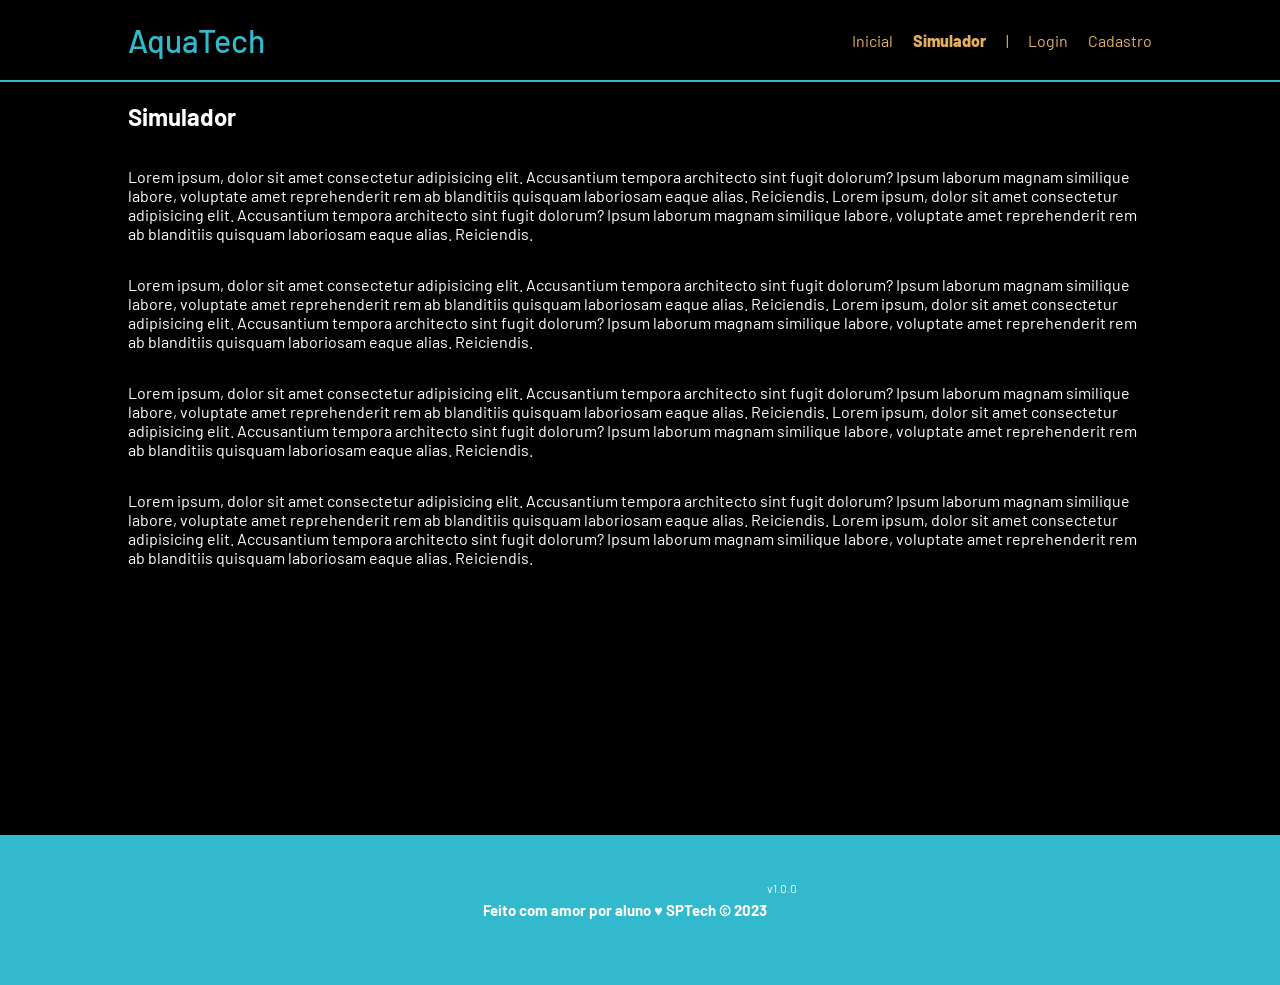
<file: web-data-viz-main/public/simulador.html>
<!DOCTYPE html>
<html lang="pt-br">

<head>
    <meta charset="UTF-8">
    <meta http-equiv="X-UA-Compatible" content="IE=edge">
    <meta name="viewport" content="width=device-width, initial-scale=1.0">

    <title>AquaTech | Simulador</title>

    <script src="./js/sessao.js"></script>

    <link rel="stylesheet" href="./css/estilo.css">
    <link rel="icon" href="./assets/icon/favicon2.ico">
    <link rel="preconnect" href="https://fonts.gstatic.com">
</head>

<body>

    <!--header inicio-->
    <div class="header">
        <div class="container">
            <h1 class="titulo">AquaTech</h1>
            <ul class="navbar">
                <li>
                    <a href="./index.html">Inicial</a>
                </li>
                <li class="agora">Simulador</li>
                <li>|</li>
                <li>
                    <a href="./login.html">Login</a>
                </li>
                <li>
                    <a href="./login.html">Cadastro</a>
                </li>
            </ul>
        </div>
    </div>


    <!-- simulador inicio -->
    <div class="simulador">
        <div class="container">
            <h2>Simulador</h2>
            <p>Lorem ipsum, dolor sit amet consectetur adipisicing elit. Accusantium tempora architecto sint fugit
                dolorum? Ipsum laborum magnam similique labore, voluptate amet reprehenderit rem ab blanditiis quisquam
                laboriosam eaque alias. Reiciendis. Lorem ipsum, dolor sit amet consectetur adipisicing elit.
                Accusantium tempora architecto sint fugit dolorum? Ipsum laborum magnam similique labore, voluptate amet
                reprehenderit rem ab blanditiis quisquam laboriosam eaque alias. Reiciendis.</p>
            <p>Lorem ipsum, dolor sit amet consectetur adipisicing elit. Accusantium tempora architecto sint fugit
                dolorum? Ipsum laborum magnam similique labore, voluptate amet reprehenderit rem ab blanditiis quisquam
                laboriosam eaque alias. Reiciendis. Lorem ipsum, dolor sit amet consectetur adipisicing elit.
                Accusantium tempora architecto sint fugit dolorum? Ipsum laborum magnam similique labore, voluptate amet
                reprehenderit rem ab blanditiis quisquam laboriosam eaque alias. Reiciendis.</p>
            <p>Lorem ipsum, dolor sit amet consectetur adipisicing elit. Accusantium tempora architecto sint fugit
                dolorum? Ipsum laborum magnam similique labore, voluptate amet reprehenderit rem ab blanditiis quisquam
                laboriosam eaque alias. Reiciendis. Lorem ipsum, dolor sit amet consectetur adipisicing elit.
                Accusantium tempora architecto sint fugit dolorum? Ipsum laborum magnam similique labore, voluptate amet
                reprehenderit rem ab blanditiis quisquam laboriosam eaque alias. Reiciendis.</p>
            <p>Lorem ipsum, dolor sit amet consectetur adipisicing elit. Accusantium tempora architecto sint fugit
                dolorum? Ipsum laborum magnam similique labore, voluptate amet reprehenderit rem ab blanditiis quisquam
                laboriosam eaque alias. Reiciendis. Lorem ipsum, dolor sit amet consectetur adipisicing elit.
                Accusantium tempora architecto sint fugit dolorum? Ipsum laborum magnam similique labore, voluptate amet
                reprehenderit rem ab blanditiis quisquam laboriosam eaque alias. Reiciendis.</p>

        </div>
    </div>
    <!-- simulador fim -->

    <!--footer inicio-->
    <div class="footer">
        <div class="container">
            <h4>Feito com amor por aluno &hearts; SPTech &copy; 2023</h4>
            <span class="version">v1.0.0</span>
        </div>
    </div>
    <!--footer fim-->


</body>

</html>
</file>
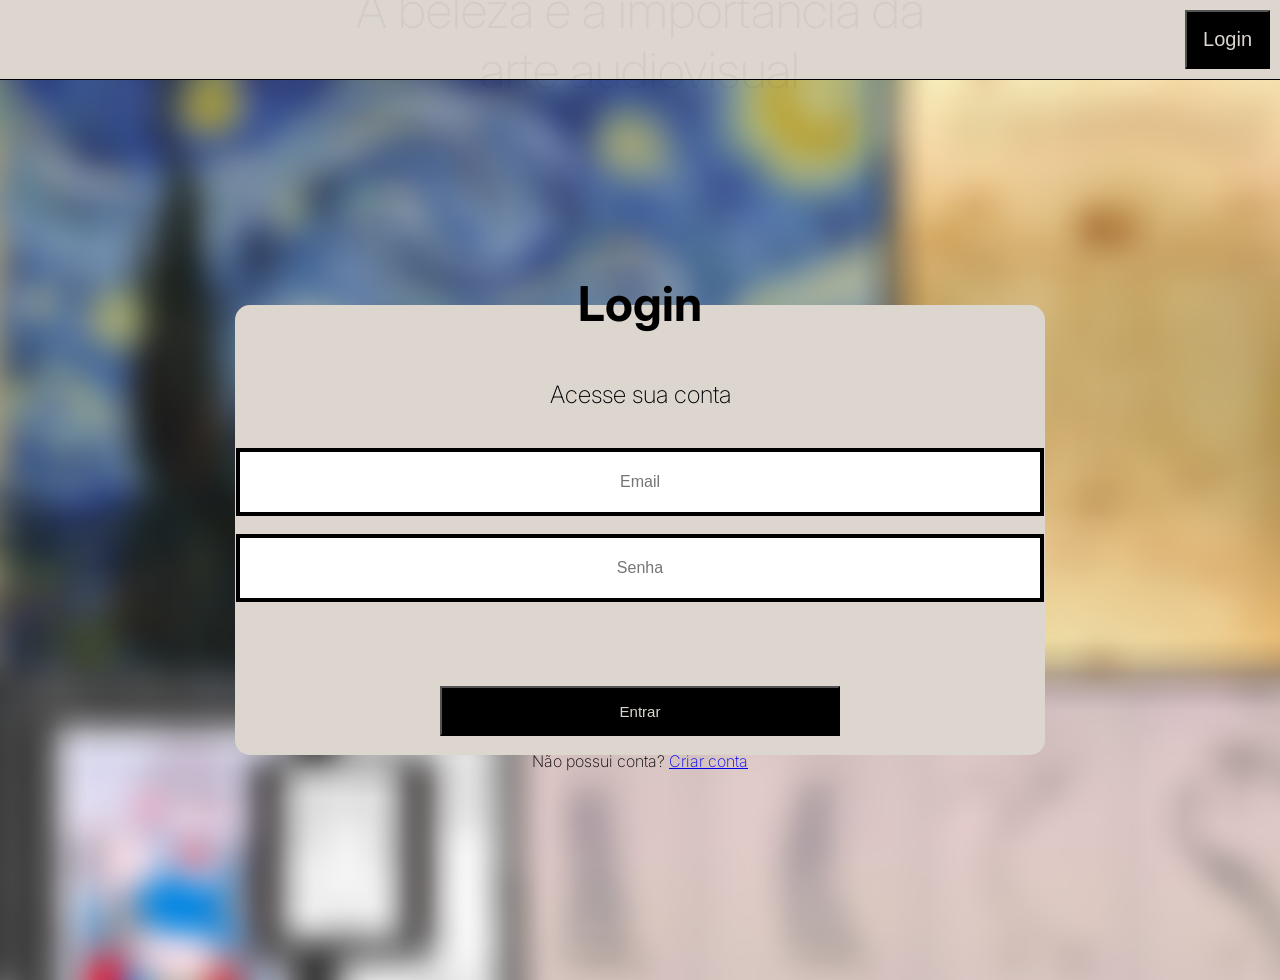
<file: web-data-viz-main/public/dashboard/cards.html>
<!DOCTYPE html>
<html lang="pt-br">

<head>
    <link rel="shortcut icon" href="../assets/icon/favicon2.ico" type="image/x-icon">
    <meta charset="UTF-8">
    <meta http-equiv="X-UA-Compatible" content="IE=edge">
    <meta name="viewport" content="width=device-width, initial-scale=1.0">
    <title>AquaTech | Tempo Real</title>


    <link rel="stylesheet" href="./../css/dashboards.css">
    <link rel="stylesheet" href="./../css/estilo.css" />

    <script src="../js/sessao.js"></script>
    <script src="../js/alerta.js"></script>
    <link rel="preconnect" href="https://fonts.gstatic.com">
    <link
        href="https://fonts.googleapis.com/css2?family=Exo+2:ital,wght@0,100;0,200;0,300;0,400;0,500;0,600;0,700;0,800;0,900;1,100;1,200;1,300;1,400;1,500;1,600;1,700;1,800;1,900&display=swap"
        rel="stylesheet">
</head>

<body onload="validarSessao(), exibirAquarios(),  atualizacaoPeriodica()">

    <div class="janela">

        <div class="header-left dash-header">

            <h1>AquaTech</h1>

            <div class="hello">
                <h3>Olá, <span id="b_usuario">usuário</span>!</h3>
            </div>

            <div class="btn-nav">
                <h3>Aquários</h3>
            </div>

            <div class="btn-nav-white">
                <a href="./dashboard.html">
                    <h3>Gráficos</h3>
                </a>
            </div>

            <div class="btn-nav-white">
                <a href="./mural.html">
                    <h3>Mural de Avisos</h3>
                </a>
            </div>

            <div class="btn-logout" onclick="limparSessao()">
                <h3>Sair</h3>
            </div>

        </div>

        <div class="dash">
            <div id="alerta">
            </div>
            <div class="area-parametros-alerta">
                <p class="titulo-legenda">
                    Legenda - Parâmetros para Alertas
                </p>
                <div class="parametros-alerta">
                    <div class="item-regua perigo-frio">
                        <p>Perigo</p>
                        <p>&lt;=5°C</p>
                    </div>
                    <div class="item-regua alerta-frio">
                        <p>Alerta</p>
                        <p>&lt;=10°C</p>
                    </div>
                    <div class="item-regua ideal">
                        <p>Ideal</p>
                        <p>20°C</p>
                    </div>
                    <div class="item-regua alerta-quente">
                        <p>Alerta</p>
                        <p>&gt;=22°C</p>
                    </div>
                    <div class="item-regua perigo-quente">
                        <p>Perigo</p>
                        <p>&gt;=23°C</p>
                    </div>
                </div>
            </div>

            <div class="cards" id="cardAquarios">

            </div>

        </div>

    </div>

</body>

<script>

    function exibirAquarios() {
        JSON.parse(sessionStorage.AQUARIOS).forEach(item => {
            document.getElementById("cardAquarios").innerHTML += `
                    <div class="card-aquario">
                        <div class="title-aquario">
                            <h1>${item.descricao}</h1>
                        </div>
                        <div class="desc-aquario">
                        <div class="temperatura">
                            <p id="temp_aquario_${item.id}">-°C</p>
                        </div>
                        <div class="cor-alerta" id="card_${item.id}"></div>
                    </div>
                    </div>
                    `
        });
    }

</script>

</html>
</file>
<file: web-data-viz-main/public/all_style.css>
* {

        margin: 0;
        padding: 0;



    }

    body {

        background-color: rgb(220, 214, 206);
        overflow-x: hidden;
    }

    @keyframes fadeIn {
        from {
            opacity: 0;
        }

        to {
            opacity: 1;
        }
    }


    .header {

        display: flex;
        border-bottom: 1px solid black;
        background-color: rgb(220, 214, 206);
        padding: 10px;
        justify-content: center;
        align-items: center;
        position: relative;

    }

    .header_title {

        font-size: 50px;
        position: absolute;
        left: 50%;
        transform: translateX(-50%);
        text-align: center;

        animation: fadeIn 0.3s ease-in forwards;
    }

    .login {

        justify-content: flex-end;

        border: 0px solid black;
        width: 20%;
        gap: 10%;
        display: flex;
        margin-left: auto;
    }

    .login button {

        width: fit-content;
        height: 95%;
        padding: 1rem;

        box-shadow: 0px 0px 0px rgba(0, 0, 0, 0.5);
        background-color: black;

        border-radius: 1px;
    }

    .login button p {
        background-color: black;
        font-size: 20px;
        font-weight: 500;
        color: rgb(220, 214, 206);
    }

    .user {

        display: flex;
        justify-content: center;
        align-items: center;
        border: 1px solid black;
        width: 50px;
        height: 50px;
        gap: 10%;
        border-radius: 100%;
        display: flex;
        margin-left: auto;
        margin-right: 20px;
        background-color: black;
    }

    .user p {

        font-weight: bold;
        color: rgb(220, 214, 206);
        margin: 0;
        display: flex;
        justify-content: center;
        align-items: center;

    }

    .sair {

        display: flex;
        justify-content: center;
        align-items: center;
        width: fit-content;
        height: 35px;
        padding: 1.3rem;

        box-shadow: 0px 0px 0px rgba(0, 0, 0, 0.5);
        background-color: black;

        border-radius: 1px;
    }

    .sair p {
        color: rgb(220, 214, 206);


    }

    .banner {

        background-image: url(./assets/imgs/banner_test.png);
        background-size: cover;
        height: 50vh;
        width: 100%;
        display: flex;
        align-items: center;
        justify-content: center;
        font-family: "Inter";
        font-size: 50px;
        animation: fadeIn 0.5s ease-in forwards;


    }



    .banner p {

        color: rgb(220, 214, 206);
        text-shadow: 0px 3px 10px rgba(0, 0, 0, 0.8);
        background-color: black;

    }

    .inter {
        font-family: "Inter", sans-serif;
        font-optical-sizing: auto;
        font-weight: 200;
        font-style: normal;
    }


    .topico {

        border-bottom: 1px solid black;
        border-top: 1px solid black;
        padding: 10px;
        width: 90%;
        text-align: center;
        margin: auto;
        margin-top: 50px;
        font-size: 50px;
        font-weight: 500;
        animation: fadeIn 1.5s ease-in forwards;

    }

    .texto {

        margin-top: 20px;
        padding: 5%;
        font-size: 35px;
        margin-right: 0;
        font-weight: 400;
        animation: fadeIn 1.5s ease-in forwards;
    }

    .img_texto {

        display: flex;
        flex-direction: row;
        justify-content: center;
        flex-wrap: wrap;
        animation: fadeIn 1.5s ease-in forwards;


    }

    .img_texto img {

        max-height: 800px;
        margin-top: 120px;
        margin-right: 80px;
        border-radius: 15px;

    }

    .botao {


        background-color: black;


    }

    .botao p {

        color: rgb(220, 214, 206);
        background-color: black;
        font-weight: 500;
        font-size: 15px;

    }

    .container_login {

        width: 50hv;
        height: 30vh;
        background-color: rgb(202, 186, 146);
        border-radius: 15px;

    }

    .footer {
        background-color: #000000;
        color: rgb(220, 214, 206);
        text-align: center;
        padding: 20px 0;
        position: relative;
        bottom: 0;
        width: 100%;
        margin-top: auto;
    }

    .footer_lines {

        border-bottom: 1px solid rgb(220, 214, 206);
        border-top: 1px solid rgb(220, 214, 206);
        width: 90%;
        justify-self: center;

    }

    .fundo_login {

        background-image: url(./assets/imgs/banner_test.png);
        background-size: cover;
        height: 100vh;
        width: 100%;
        display: flex;
        align-items: center;
        justify-content: center;

    }

    .container_login {

        display: flex;
        align-items: center;
        justify-content: center;
        flex-direction: column;
        background-color: rgb(220, 214, 206);
        height: 50vh;
        width: 90vh;
        gap: 15px;
        border-radius: 15px;
        text-align: center;
    }

    .container_login input {

        height: 60px;
        width: 800px;
        font-size: medium;
        text-align: center;

        border: 4px solid black;

    }

    .container_login form {

        display: flex;
        flex-direction: column;
        gap: 18px;

    }

    .container_login form button {

        width: 400px;
        height: 50px;
        margin-top: 30px;
        align-self: center;

    }

    .container_login h1 {

        font-size: 3rem;
        margin-bottom: 2rem;

    }

    .container_cadastro {

        display: flex;
        align-items: center;
        justify-content: center;
        flex-direction: column;
        background-color: rgb(220, 214, 206);
        height: 70vh;
        width: 90vh;
        gap: 15px;
        border-radius: 15px;
        text-align: center;
    }

    .container_cadastro input {

        height: 60px;
        width: 800px;
        font-size: medium;
        text-align: center;

        border: 4px solid black;

    }

    .container_cadastro form {

        display: flex;
        flex-direction: column;
        gap: 18px;

    }

    .container_cadastro form button {

        width: 400px;
        height: 50px;
        margin-top: 30px;
        align-self: center;

    }

    .container_cadastro h1 {

        font-size: 3rem;
        margin-bottom: 2rem;

    }


    /* QUIZ */

    .questao {
        display: flex;
        justify-content: center;
        flex-direction: column;
        align-items: center;
        height: 100%;
        width: 100%;
        gap: 3rem;
        padding-top: 3rem;
        font-size: 2rem;
    }

    .text-bold {
        font-weight: 600;
        font-size: 3rem;
    }

    #pontuacao {
        flex-shrink: 0;
        width: 70vh;
        max-height: 15vh;
        background-color: rgb(239, 235, 229);
        border-radius: 10px;
        padding: 12px 15px;
        box-shadow: 0 2px 6px rgba(0, 0, 0, 0.2);
        font-family: "Inter", sans-serif;
        font-size: 0.9rem;
        margin: 1.5rem 0 0 1rem;
        position: sticky;
        top: 1rem;
        justify-content: space-around;
    }

    #pontuacaoDuranteJogo {

        width: 30vh;
        gap: 10vh;

    }

    #pontuacaoEJogo {
        display: flex;
        flex-direction: column;
        align-items: stretch;
        width: 100%;
        min-height: 90vh;
        gap: 1rem;
    }

    #botoes {
        position: absolute;
        bottom: 20px;
        left: 50%;
        transform: translateX(-50%);
        display: flex;
        flex-direction: row;
        flex-wrap: wrap;
        gap: 0.5rem;
        justify-content: center;
        align-items: center;
        width: max-content;
    }

    .botao:disabled {
        background-color: #888;
        cursor: not-allowed;
        opacity: 0.6;
    }

    .botao:disabled p {
        background-color: #888;
    }

    #jogo {
        flex: 1;
        display: flex;
        flex-direction: column;
        align-items: center;
        padding: 2rem 2rem 10rem 2rem;
        position: relative;
        gap: 1.5rem;
        min-height: 600px;
    }

    .container_questao {
        width: 100%;
        max-width: 70vh;
        display: flex;
        flex-direction: column;
        justify-content: center;
        align-items: center;
        gap: 1.5rem;
    }

    #perguntaDaQuestaoAtual {
        width: 100%;
        text-align: center;
    }

    #imagemQuestao {
        width: 100%;
        max-width: 900px;
        display: flex;
        justify-content: center;
        align-items: center;
    }

    #imagemQuestao img {
        max-width: 100%;
        max-height: 60vh;
        border-radius: 10px;
        object-fit: contain;
        display: flex;
        justify-content: center;
    }

    #opcoes {
        width: 100%;
    }

    #infoQuestao {
        width: 100%;
        text-align: left;
        padding-left: 0;
    }

    #spanQuestaoExibida {
        font-size: 1.8rem;
        font-weight: 600;
    }

    #spanQuestaoExibida {

        padding-top: 2rem;

    }

    /* dashboards */

    .container_graf {

        width: 700px;
        height: 700px;
        background-color: rgb(239, 235, 229);
        border-radius: 15px;
        padding: 60px;

        flex-direction: column;
        justify-content: center;
        align-items: center;
        flex-wrap: wrap;
        box-shadow: 0 4px 8px 0 rgba(0, 0, 0, 0.2);

    }

    .div_lsk {
        display: flex;
        flex-direction: row;
    }

    .container_graf_kpi {

        width: 700px;
        height: 700px;
        background-color: rgb(239, 235, 229);
        border-radius: 15px;
        padding: 60px;


        justify-content: center;

        flex-wrap: wrap;
        box-shadow: 0 4px 8px 0 rgba(0, 0, 0, 0.2);

    }

    .area_grafs {

        display: flex;
        margin: 5rem;
        justify-content: space-around;
        flex-wrap: wrap;


    }

    .container_button_graf {

        display: flex;
        flex-direction: row;
        gap: 1rem;
        justify-content: center;
        align-items: center;
        padding-top: 1rem;

    }

    .container_button_graf button {

        background-color: #000000;
        height: 2rem;
        width: 3rem;
        color: rgb(239, 235, 229);
        border-radius: 15px;

    }

    .container_button_graf button p {

        font-family: "Inter", sans-serif;
        font-optical-sizing: auto;
        font-weight: 600;
        font-style: normal;

    }

    .titulo_dash {

        display: flex;
        justify-content: center;
        align-items: center;
        font-size: 3rem;
        font-weight: 500;
        margin: 1rem;
        background-color: rgb(239, 235, 229);
        border-radius: 15px;


    }

    .container_kpi_user {

        width: 300px;
        height: 150px;
        background-color: rgb(248, 244, 238);
        border-radius: 15px;
        margin: 20px;
        box-shadow: 0 4px 8px 0 rgba(0, 0, 0, 0.4);
        flex-direction: column;
        justify-content: center;
        align-items: center;


    }

    .titulo_kpi {

        display: flex;
        justify-content: center;
        padding-top: 1rem;
        color: #000000;
        font-size: 1.1rem;


    }

    .dado_kpi_user {

        display: flex;
        justify-content: center;
        align-self: center;
        font-size: 2.5rem;
        font-weight: 600;
        padding: 0.5rem;

    }

    .container_kpi_user_large {

        width: 650px;
        height: 460px;
        background-color: rgb(239, 235, 229);
        border-radius: 15px;
        margin: 20px;
        box-shadow: 0 4px 8px 0 rgba(0, 0, 0, 0.4);
        display: flex;
        flex-direction: column;
        justify-content: center;
        align-items: center;
        flex-wrap: wrap;


    }

    .container_kpi_user_mini {

        display: flex;
        width: 250px;
        height: 170px;
        background-color: rgb(248, 244, 238);
        border-radius: 15px;
        margin: 20px;
        box-shadow: 0 4px 8px 0 rgba(0, 0, 0, 0.4);
        flex-direction: column;
        justify-content: center;
        align-items: center;
        gap: 4px;


    }

    .titulo_kpi_mini {

        display: flex;
        justify-content: center;
        padding-top: 1rem;
        color: #000000;
        font-size: 0.9rem;
        font-weight: 500;


    }

    .dado_mini {

        display: flex;
        justify-content: center;
        align-self: center;
        flex-wrap: wrap;
        flex-direction: column;
        font-size: 0.8rem;
        font-weight: 400;
        padding: 0;
        color: #666;

    }

    .container_graf_individual {

        width: 700px;
        height: 250px;
        background-color: rgb(239, 235, 229);
        border-radius: 15px;
        padding: 60px;
        margin-bottom: 0px;

        flex-direction: column;
        justify-content: center;
        align-items: center;
        flex-wrap: wrap;
        box-shadow: 0 4px 8px 0 rgba(0, 0, 0, 0.2);

    }

    .titulo_graf_individual {

        display: flex;
        justify-content: center;
        align-items: flex-start;
        font-size: 2rem;
        font-weight: 500;
    }

    .categoria_individual {

        display: flex;
        justify-content: center;
        align-items: center;
        font-size: 4rem;
        font-weight: 600;
        margin: 50px;

    }

    .descricao_individual {

        display: flex;
        justify-content: center;
        flex-direction: column;
        align-items: center;
        font-size: 1.2rem;
        font-weight: 500;
        padding: 25px;
        color: #666;

    }

    .container_kpi_questoes {

        display: flex;
        width: 10rem;
        height: 10rem;
        background-color: rgb(248, 244, 238);
        border-radius: 15px;

        box-shadow: 0 4px 8px 0 rgba(0, 0, 0, 0.4);
        flex-direction: column;
        justify-content: center;
        align-items: center;
        gap: 4px;


    }

    .pfp_text {

        display: flex;
        justify-content: center;
        align-content: center;

    }

    /* MATERIAL ILUST */

    .titulo_material {

        display: flex;
        justify-content: center;
        font-size: 4rem;
        font-weight: 600;
        margin: 2rem;

    }
</file>
<file: web-data-viz-main/public/css/estilo.css>
@import url('https://fonts.googleapis.com/css2?family=Barlow:ital,wght@0,100;0,200;0,300;0,400;0,500;0,600;0,700;0,800;0,900;1,100;1,200;1,300;1,400;1,500;1,600;1,700;1,800;1,900&display=swap');

body {
  margin: 0;
  padding: 0;
  font-family: 'Barlow', 'Segoe UI', 'Segoe UI', Tahoma, Geneva, Verdana, sans-serif;
  background-color: black;
}

:root {
  --tamanho-header: 80px;
  --tamanho-banner: calc(100vh - var(--tamanho-header) - var(--tamanho-footer) - 2px);
  --tamanho-simulador: calc(100vh - var(--tamanho-header) - var(--tamanho-footer) - 2px);
  --tamanho-login: calc(100vh - var(--tamanho-header) - var(--tamanho-footer) - 2px);
  --tamanho-footer: 65px;
}

.container {
  display: flex;
  width: 80%;
  margin: auto;
}

.header {
  height: var(--tamanho-header);
  border-bottom: 2px solid #32b9cd;
}

.header .container {
  justify-content: space-between;
  align-items: center;
  height: 100%;
}

.header a {
  text-decoration: none;
  color: #e3b062;
}

.agora {
  font-weight: 800;
}

.navbar {
  width: 300px;
  display: flex;
  align-items: center;
  justify-content: space-between;
  list-style: none;
  color: #e3b062;
}

.titulo {
  color: #32b9cd;
  width: fit-content;
  font-weight: 500;
}

.header h1 {
  margin: 0;
}

/* BANNER */

.banner {
  height: var(--tamanho-banner);
  color: white;
  background-image: url('../assets/imgs/bg-jelly-fish-para-home.png');
  background-size: cover;
}

.banner .container {
  justify-content: center;
  align-items: center;
  height: 100%;
}

.banner .container p {
  width: 50%;
  margin: 0;
  padding: 0;
  font-size: 36px;
}

.banner .container span {
  font-weight: 800;
}

/* MISSÃO VISÃO VALORES */

.social {
  background-color: #e5e5e5;
  display: flex;
}

.social .container {
  justify-content: center;
}

.box img {
  width: 170px;
}

.social .container .boxes {
  display: flex;
  justify-content: space-between;
  width: 100%;
  padding: 30px 0;
}

.social p {
  text-align: center;
}

.box {
  display: flex;
  flex-direction: column;
  align-items: center;
}

/* FOOTER */

.footer {
  background-color: #32b9cd;
  height: 150px;
  color: #fff;
  display: flex;
  font-size: 15px;
}

.footer .container {
  justify-content: center;
  text-align: center;
}

.footer .container .version {
  font-size: 12px;
}

/* LOGIN */

.login {
  height: var(--tamanho-login);
  background-image: url('../assets/imgs/bg-jelly-fish-para-home.png');
  background-size: cover;
}

.login .container {
  justify-content: center;
  align-items: center;
  height: 100%;
}

.card {
  width: 50%;
  background-color: #e5e5e5;
  border-radius: 10px;
  display: flex;
  align-items: center;
  justify-content: space-evenly;
  color: palevioletred;
  flex-direction: column;
  height: fit-content;
  padding: 20px 0;
}

.card h2 {
  margin: 0;
  font-size: 30px;
}

.formulario {
  display: flex;
  height: 90%;
  width: 80%;
  justify-content: space-around;
  flex-direction: column;
}

.formulario span {
  font-size: 15px;
  font-weight: 800;
}

.formulario input {
  border: 2px solid #32b9cd;
  text-align: center;
  border-radius: 10px;
  margin: 0;
}

.formulario select {
  border: 2px solid #32b9cd;
  background-color: white;
  color: gray;
  height: 36px;
  text-align: center;
  border-radius: 10px;
  margin: 0;
}

.campo {
  display: flex;
  flex-direction: column;
  justify-content: start;
  padding: 5px 0;
}

.botao {
  cursor: pointer;
  font-family: "Barlow", sans-serif;
  border: 0;
  border-radius: 5px;
  font-weight: 600;
  font-size: 18px;
  color: #fff;
  background-color: #ED145B;
  width: 120px;
  height: 30px;
  align-self: center;
  margin-top: 20px;
}

.loading-div {
  width: 50px;
  display: none;
}

.loading-div img {
  height: 50px;
  width: 50px;
}

#div_erros_login {
  display: none
}

/* FORMULARIO */

.alerta_erro{
  display: flex;
  justify-content: flex-end;
}

.card_erro {
  display: none;
  background-color: #fff;
  color: black;
  width: 230px;
  position: fixed;
  border-radius: 4px;
  border: #ED145B 3px solid;
  padding: 10px;
  margin-right: 10%;
}

.card_erro #mensagem_erro{
  font-weight: 500;
  font-size: 20px;
}

.formulario .tipo_campo {
  font-size: 20px;
  font-weight: 600 !important;
}

.formulario {
  display: flex;
  flex-direction: column;
}

input {
  margin-bottom: 10px;
  border: 2px solid #32b9cd;
  padding: 10px;
  text-align: center;
  border-radius: 10px;
}

.btn {
  font-family: "Barlow", sans-serif;
  border: 0;
  border-radius: 5px;
  font-weight: 600;
  font-size: 18px;
  padding: 10px 15px;
  color: white;
  background-color: #ED145B;
  width: 120px;
  align-self: center;
  margin-top: 5px;
}

.loading-div {
  width: 50px;
  margin: auto;
  display: none;
}

.loading-div img {
  height: 50px;
  width: 50px;
}

/* SIMULADOR */

.simulador {
  color: white;
}

.simulador .container {
  flex-direction: column;
  overflow: scroll; 
  height: var(--tamanho-simulador);
}

/* ALERTA */

#alerta {
  position: absolute;
  right: 0;
  bottom: 0;
}

.mensagem-alarme {
  background-color: white;
  border-radius: 5px;
  width: 300px;
  height: 80px;
  margin: 10px;
  padding: 10px 0;
  display: flex;
  justify-content: space-evenly;
  align-items: center;
}

.mensagem-alarme h3 {
  font-size: 14px;
  margin: 0;
}

.mensagem-alarme .informacao {
  width: 66%;
}

.alarme-sino {
  width: 48px;
  height: 48px;
  animation-name: bell;
  animation-duration: 4s;
  background-image: url('https://cdn-icons-png.flaticon.com/512/1157/1157000.png');
  background-size: cover;
  animation-iteration-count: infinite;
}

@keyframes bell {
  0%   {transform: rotate(25deg)}
  25%  {transform: rotate(-25deg)}
  50%  {transform: rotate(25deg)}
  75%  {transform: rotate(-25deg)}
  100% {transform: rotate(25deg)}
}
</file>
<file: web-data-viz-main/public/css/dashboards.css>
/* pagina mural */

@import url('https://fonts.googleapis.com/css2?family=Barlow:ital,wght@0,100;0,200;0,300;0,400;0,500;0,600;0,700;0,800;0,900;1,100;1,200;1,300;1,400;1,500;1,600;1,700;1,800;1,900&display=swap');

body {
  margin: 0;
  padding: 0;
  font-family: 'Barlow', 'Segoe UI', 'Segoe UI', Tahoma, Geneva, Verdana, sans-serif;
}

.label-captura {
  display: flex;
  justify-content: center;
}

.dash-right .avisos {
  width: 100%;
  color: rgb(216, 216, 216);
  font-family: 'Barlow', 'Segoe UI', 'Segoe UI', Tahoma, Geneva, Verdana, sans-serif;
}

.dash-right .avisos .container {
  display: flex;
  flex-direction: column;
  align-items: center;
}

.dash-right .avisos .container .div-form {
  width: 95%;
}

.dash-right .avisos .container .div-form #form_postagem {
  width: 95%;
}

.dash-right .avisos .div-form label {
  width: 95%;
}

.dash-right .avisos .div-form input {
  width: 95%;
  border-radius: 5px;
}

.dash-right .avisos .div-form textarea {
  width: 95%;
  border: 3px solid #e6005a;
  background-color: white;
  border-radius: 5px;
}

.dash-right .avisos .div-form button {
  cursor: pointer;
  font-family: 'Barlow', 'Segoe UI', 'Segoe UI', Tahoma, Geneva, Verdana, sans-serif;
  border: 0;
  border-radius: 5px;
  font-weight: 600;
  font-size: 18px;
  padding: 10px 15px;
  color: white;
  background-color: #e6005a;
  width: 120px;
}

.publicacao-btn-editar {
  cursor: pointer;
  font-family: 'Barlow', 'Segoe UI', 'Segoe UI', Tahoma, Geneva, Verdana, sans-serif;
  border: 0;
  border-radius: 5px;
  font-weight: 600;
  font-size: 14px;
  padding: 5px 8px;
  color: white;
  background-color: #e6005a;
  width: 80px;
}

.publicacao {
  display: flex;
  flex-wrap: wrap;
  align-content: stretch;
  flex-direction: column;
  justify-content: center;
  align-items: stretch;
  border-bottom: 3px solid #e6005a;
  padding: 20px;
}

.publicacao>*:not(:last-child) {
  padding: 0 0 10px 0;
}

.div-results {
  width: 100%;
}

.div-results .feed-container {
  background-color: #212124;
  border-radius: 5px;
  margin-bottom: 80px;
}

.div-buttons {
  display: flex;
  justify-content: flex-end;
}

.div-buttons>* {
  margin-left: 30px;
}

/* pagina graficos */

.dash-header {
  background-color: #212124;
}

.dash {
  width: 80%;
  position: relative;
  top: 0;
  left: 20%;
  background-color: #161618;
  height: 100vh;
  overflow: auto;
}

.area-parametros-alerta {
  /* border: 2px solid pink; */
  display: flex;
  flex-direction: column;
  width: 70%;
  margin: auto;
  margin-top: 10px;
  background-color: #212124;
}

.area-parametros-alerta .titulo-legenda {
  color: white;
  font-weight: 600;
  width: fit-content;
  margin: 10px 20px;
}

.parametros-alerta {
  display: flex;
  width: 100%;
}

.item-regua {
  width: 20%;
  text-align: center;
  height: 80px;
  display: flex;
  flex-direction: column;
  justify-content: center;
  align-self: center;
}

.item-regua p {
  margin: 0;
  font-weight: 500;
}

.item-regua p:nth-child(2) {
  font-weight: 800;
}

.perigo-frio {
  background-color: #5c6bc0;
}

.perigo-quente {
  background-color: #ff7043;
}

.alerta-frio {
  background-color: #42a5f5;
}

.alerta-quente {
  background-color: #ffee58;
}

.ideal {
  background-color: #9ccc65;
}

.cards {
  display: flex;
  flex-wrap: wrap;
  justify-content: center;
  height: 450px;
  width: 100%;
  align-items: center;
  color: white;
}

.card-aquario {
  margin: 2%;
  min-width: 40%;
  max-width: 50%;
  width: fit-content;
  flex-wrap: wrap;
  display: flex;
  /* text-align: center; */
  height: 180px;
  /* justify-content: right; */
  background-color: #212124;
  font-size: 20px;
}

.card-aquario h1 {
  width: fit-content;
}

.card-aquario p {
  margin: 0;
  font-size: 50px;
  font-weight: lighter;
  text-align: left;
}

.desc-aquario {
  display: flex;
  flex-direction: row;
  align-items: center;
  width: 100%;
}

.desc-aquario .cor-alerta {
  width: 30px;
}

.title-aquario {
  width: 100%;
}


.cards h1 {
  font-size: 22px;
  border-bottom: solid white 1px;
  text-align: left;
  font-weight: lighter;
  margin: 20px;
}

.temperatura,
.umidade {
  margin: 5px;
  margin-left: 20px;
  width: 75%;
}

.cor-alerta {
  width: 13%;
  height: 30%;
  border-radius: 50%;
  display: inline-block;
}

.btns-dash {
  display: flex;
  align-items: center;
  justify-content: center;
  margin-top: 30px;
  flex-wrap: wrap;
  padding: 0 30% 0 30%;
}

.graph {
  width: 70%;
  margin: auto;
  padding-top: 10px;
}

.tituloGraficos {
  color: rgb(216, 216, 216);
  display: flex;
  justify-content: center;
}

.btn-chart {
  font-family: 'Barlow', 'Segoe UI', 'Segoe UI', Tahoma, Geneva, Verdana, sans-serif;
  border: 0;
  font-weight: 600;
  font-size: 18px;
  padding: 10px 15px;
  color: #e6005a;
  background-color: white;
  margin: 5px;
  border-radius: 3px;
  cursor: pointer
}

.btn-pink {
  color: white;
  background-color: #e6005a;
}

.btn-white {
  color: #e6005a;
  background-color: white;

}

.label-captura {
  height: 80px;
}

.display-none {
  display: none;
}

.display-flex {
  display: flex;
}

.display-block {
  display: block;
}

canvas {
  width: 100% !important;
  height: 100% !important;
}

/* PAGINA DOS GRÁFICOS 2023 */

.janela {
  display: flex;
  /* width: 100vw; */
}

.header-left a {
  text-decoration: none;
  color: white;
}

.header-left {
  position: fixed;
  top: 0;
  left: 0;
  z-index: 999;
  height: 100vh;
  width: 20%;
  display: flex;
  flex-direction: column;
  justify-content: space-evenly;
  align-items: center;
  border-right: 3px solid #32b9cd;
  background-color: #212124;
}

.dash-right {
  display: flex;
  width: 70%;
  height: fit-content;
  background-color: #161618;
  position: relative;
  top: 0;
  left: 25%;
  height: 100vh;
  overflow: auto;
}

.header-left h1 {
  color: #32b9cd;
}

.hello {
  width: 100%;
  display: flex;
  justify-content: center;
}

.hello h3 {
  color: #e3b062;
  font-weight: 300;
  font-size: 1.2rem;
}

.hello h3 span {
  font-weight: 800;
}

.btn-nav {
  width: 40%;
  color: white;
  background-color: #e6005a;
  border-radius: 5px;
  text-align: center;
  padding: 2% 5%;
}

.btn-nav-white {
  width: 40%;
  background-color: white;
  border: 3px solid #e6005a;
  border-radius: 5px;
  text-align: center;
  padding: 2% 5%;
}

.btn-nav-white h3 {
  color: #e6005a;
  padding: 0;
  margin: 0;
}

.btn-nav h3,
.btn-logout h3 {
  margin: 0;
  padding: 0;
}

.btn-logout {
  margin: 0;
  padding: 0;
  width: 20%;
  background-color: #32b9cd;
  color: white;
  border-radius: 10px;
  text-align: center;
  padding: 10px 15px;
  margin-bottom: 100px;
  cursor: pointer;
}
</file>
